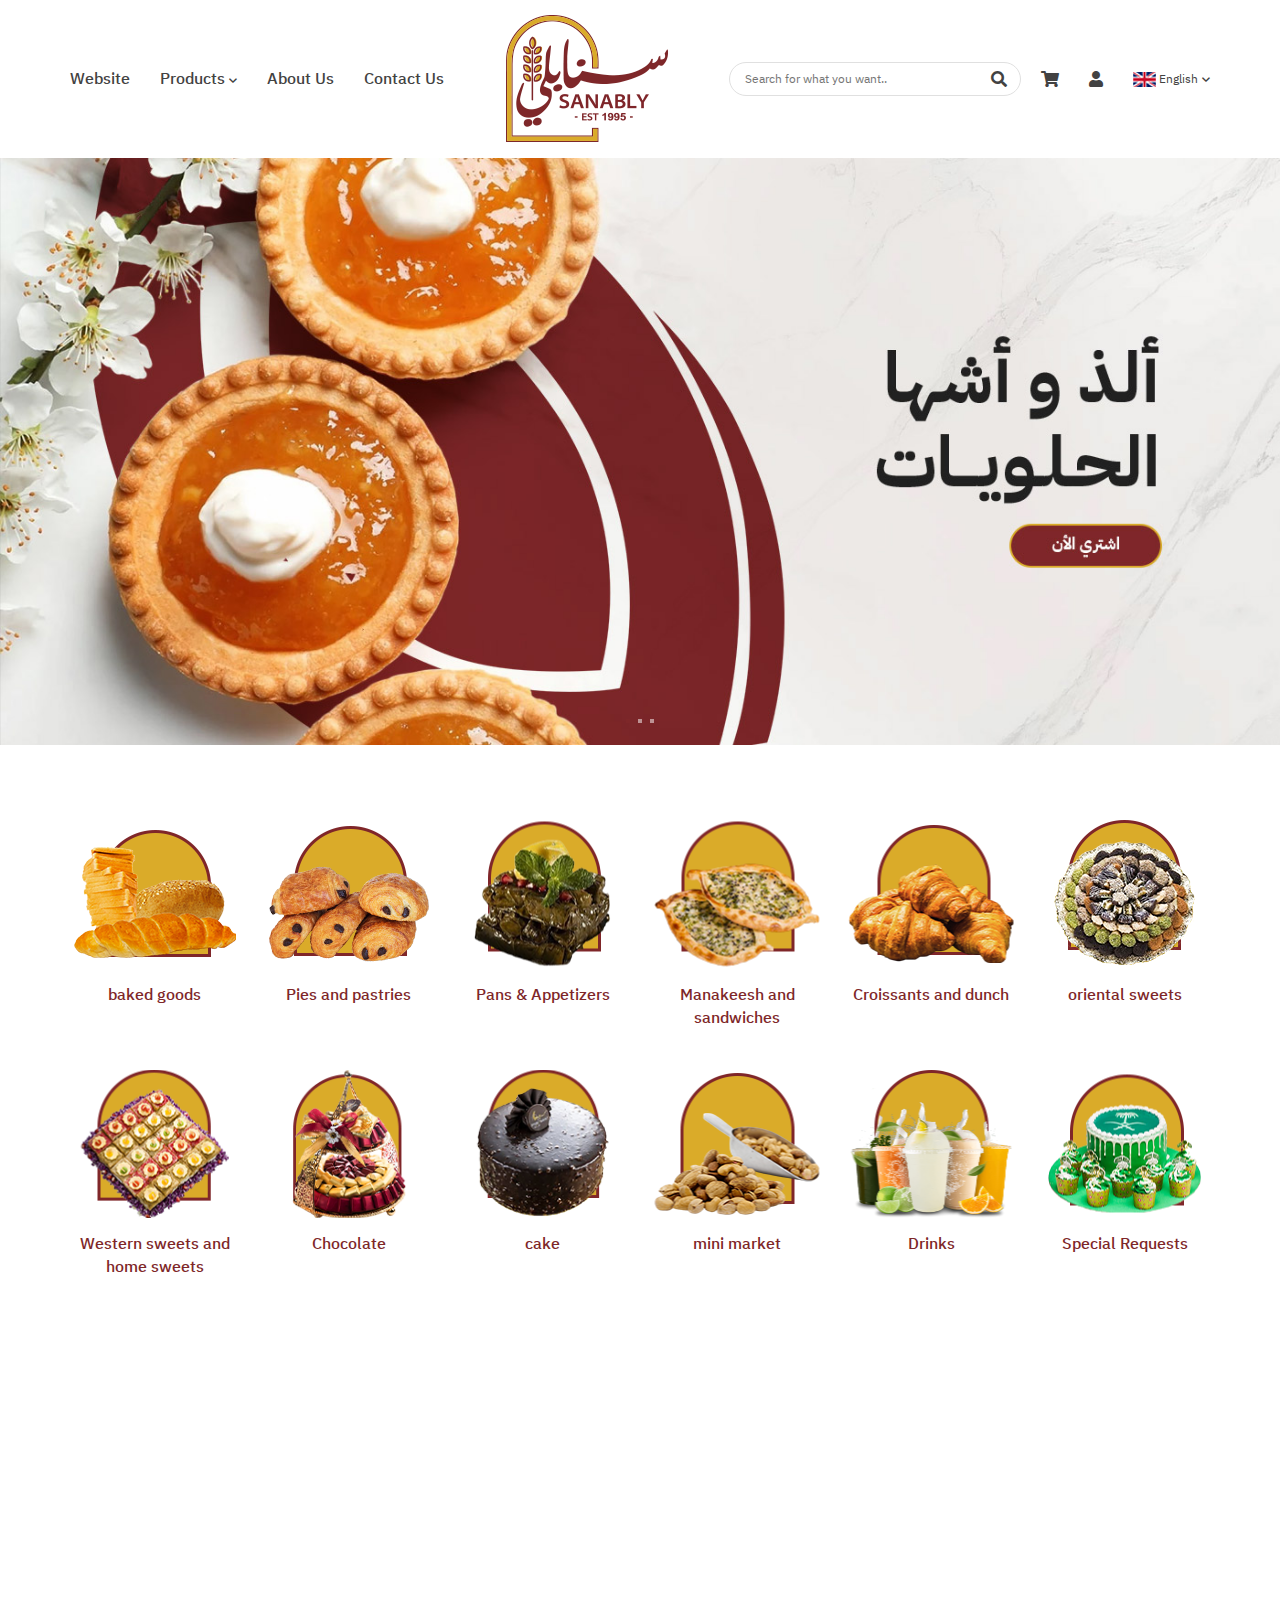
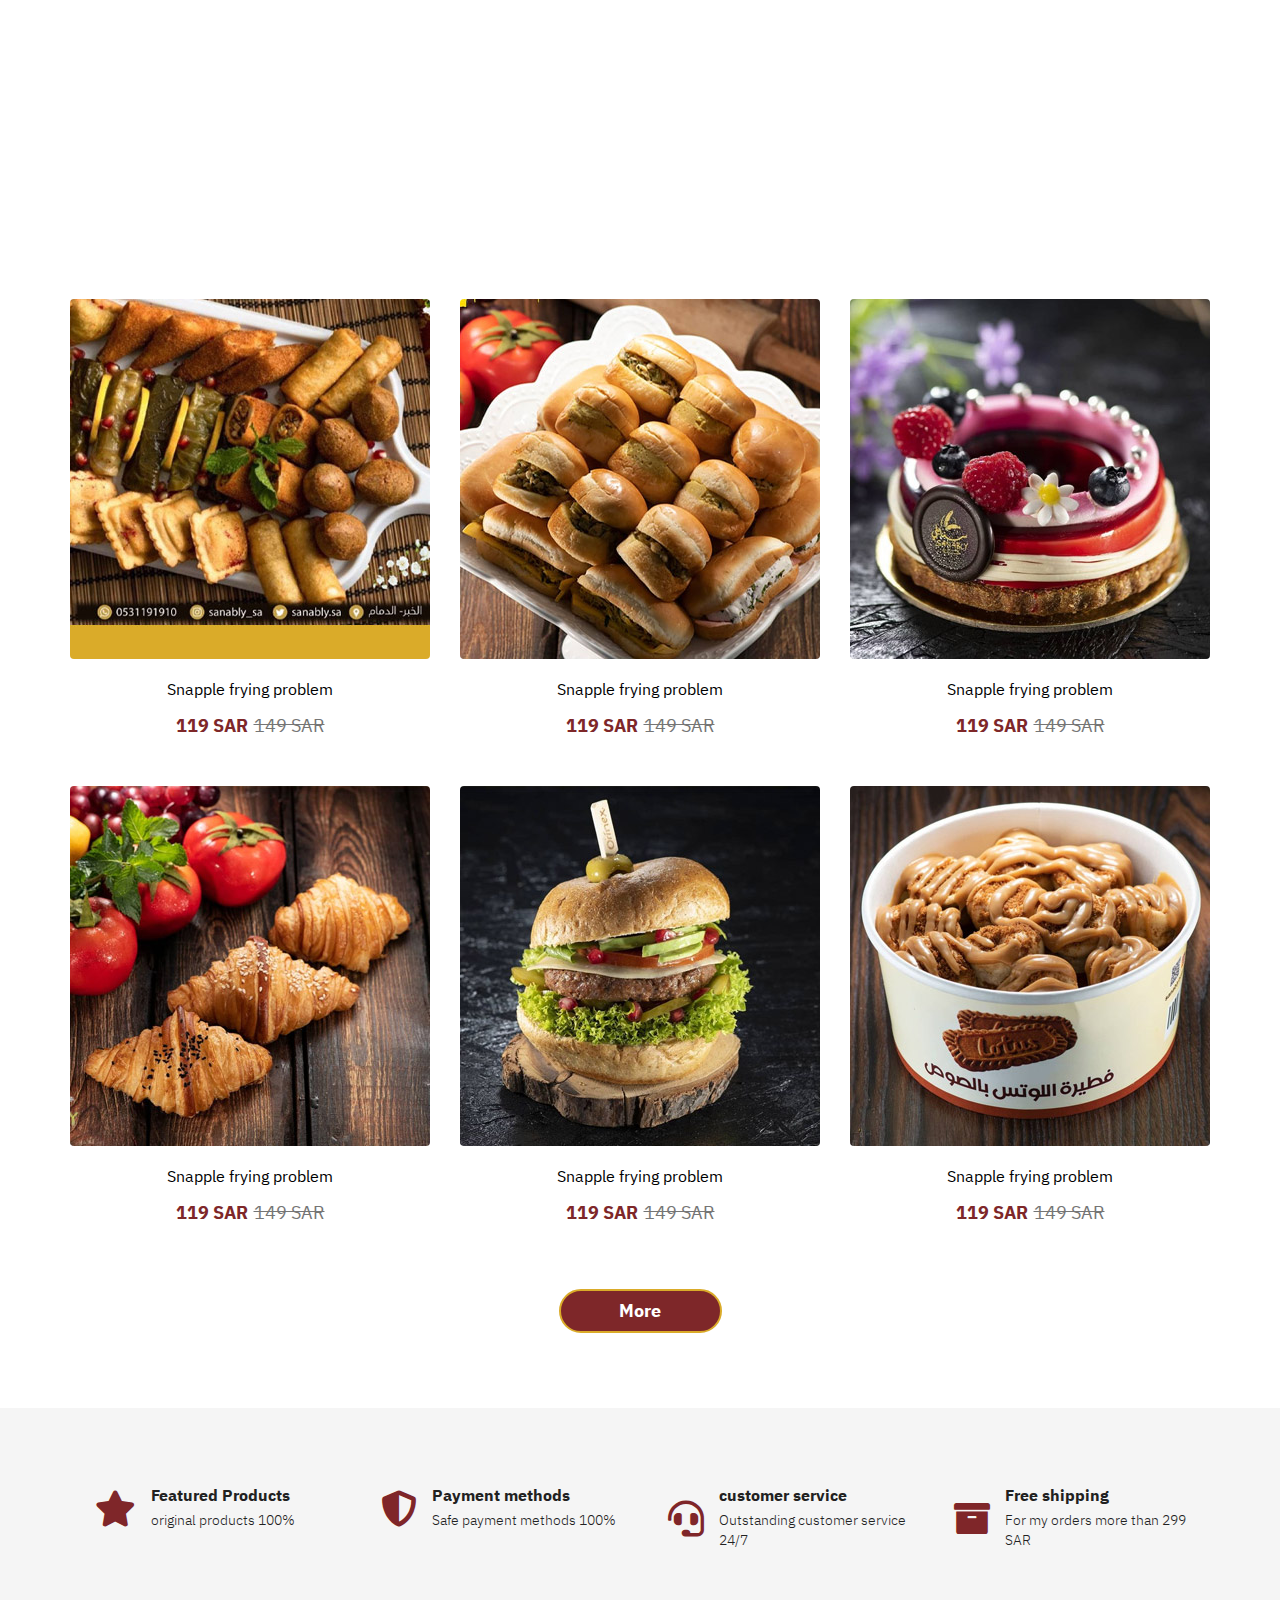
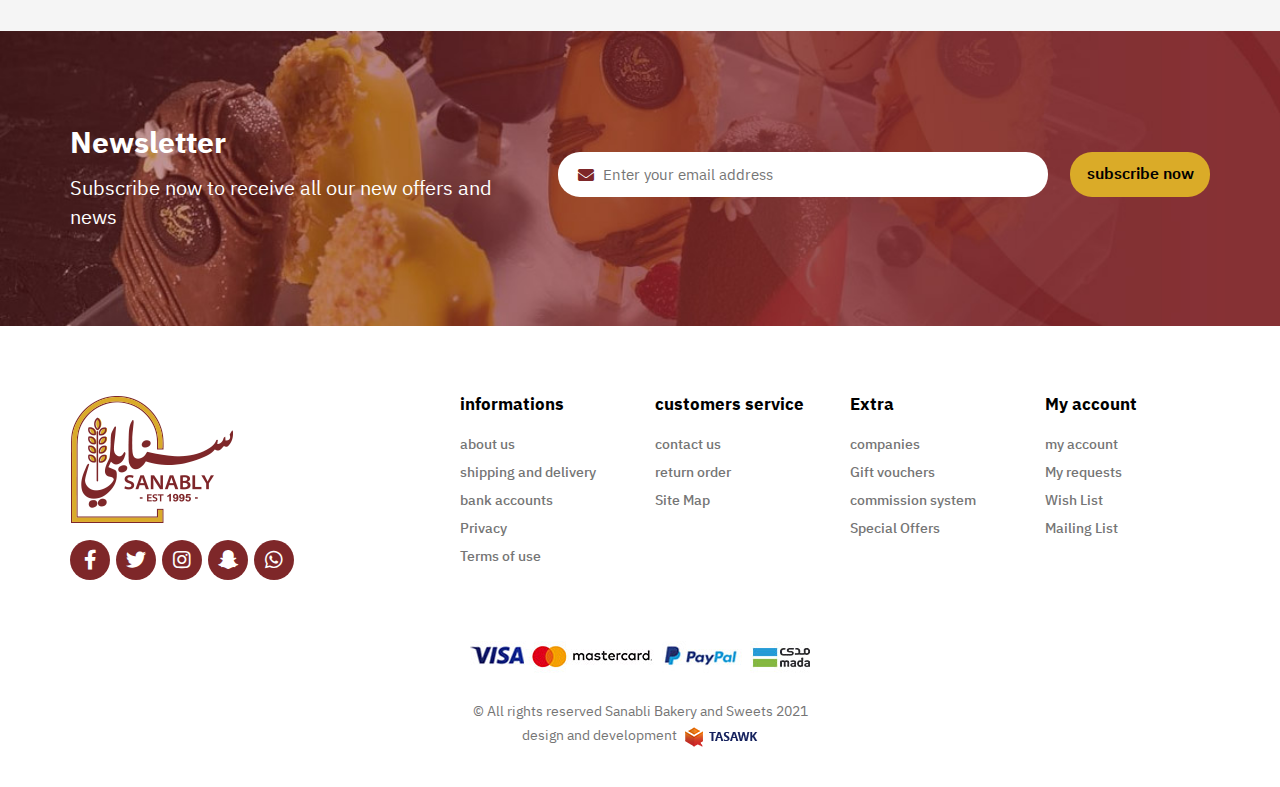
<file: index.html>
<!doctype html>
<html lang="en" dir="ltr">

<head>
    <meta charset="utf-8">
    <meta http-equiv="X-UA-Compatible" content="IE=edge">
    <meta name="viewport" content="width=device-width, initial-scale=1">
    <title>sanably</title>
    <link rel="icon" href="images/fav.png" type="image/png">
    <link rel="stylesheet" href="css/all.min.css" />
    <link rel="stylesheet" href="css/bootstrap.min.css" />
    <link rel="stylesheet" href="css/fonts.css">
    <link rel="stylesheet" href="css/animate.css">
    <link rel="stylesheet" href="css/Linearicons.css">
    <link rel="stylesheet" href="css/swiper.min.css">
    <link rel="stylesheet" href="css/style.css">

</head>

<body>
    <!-- header section -->
    <header>
        <div class="top-header">
            <div class="container">
                <div class="nav-header">
                    <div class="icons-cont">
                        <div class="show-icons">
                            <a class="menu-bars fixall" id="menu-id" href="#!">
                                <i class="fas fa-bars"></i>
                            </a>
                        </div>
                        <a href="#" class="search-icon">
                            <span class="search-toggle open-search"></span>
                        </a>
                    </div>
                    <div class="navgition">
                        <div class="nav-head">
                            <figure class="img-logo">
                                <a href="#"><img src="images/logo.png" class="img-responsive"></a>
                            </figure>
                            <a class="fixall close-btn">
                                <i class="fas fa-times"></i>
                            </a>
                        </div>
                        <ul class="big-menu list-unstyled">
                            <li class="cat-li">
                                <a class="cat-anchor fixall" href="#">
                                    website 
                                </a>
                            </li>
                            <li class="cat-li">
                                <div class="dropdown cat-anchor">
                                    <a href="#" class="cat-down chevron-down">Products</a>
                                    <div class="dropdown-content">
                                        <a class="cat-drop" href="#">baked goods</a>
                                        <a class="cat-drop" href="#">baked goods</a>
                                        <a class="cat-drop" href="#">baked goods</a>
                                    </div>   
                                </div>
                            </li>
                            <li class="cat-li">
                                <a class="cat-anchor fixall" href="#">
                                    About us
                                </a>
                            </li>
                            <li class="cat-li hide-margin">
                                <a class="cat-anchor fixall" href="#">
                                    contact us
                                </a>
                            </li>
                            <li class="cat-li hide-big">
                                <div class="lang-section">
                                    <img src="images/lang-en.png" alt="lang-img">
                                    <div class="dropdown">
                                        <span class="lang-word chevron-down">English</span>
                                        <div class="dropdown-content">
                                            <a class="cat-drop" href="index.html">English</a>
                                            <a class="cat-drop" href="index-ar.html">العربيه</a>
                                        </div>
                                    </div>
                                </div>
                            </li>  
                        </ul>
                    </div>
                    <figure class="img-logo">
                        <a href="#"><img src="images/logo.png" class="img-responsive"></a>
                    </figure>
                    <div class="header-icons">
                        <div class="search-cont">
                            <input type="search" name="txt" value="" class="search-input" placeholder="Search for what you want..">
                            <button type="submit" class="search-button">
                                <i class="fas fa-search"></i>
                            </button>
                        </div>
                        <a role="button" type="button" title="" class="add-to">
                            <i class="fas fa-shopping-cart"></i>
                        </a>
                        <div class="dropdown cat-anchor">
                            <div class="add-to">
                                <span class="fas fa-user"></span>
                                <div class="dropdown-content">
                                    <a class="cat-drop" href="#">Login</a>
                                    <a class="cat-drop" href="#">new account</a>
                                </div>
                            </div>    
                        </div>  
                        <div class="lang-section">
                            <img src="images/lang-en.png" alt="lang-img">
                            <div class="dropdown">
                                <span class="lang-word chevron-down">English</span>
                                <div class="dropdown-content">
                                    <a class="cat-drop" href="index.html">English</a>
                                    <a class="cat-drop" href="index-ar.html">العربيه</a>
                                </div>
                            </div>
                        </div>
                    </div>
                </div>
            </div>
        </div>
    </header>
    <!-- header section     -->
    <!-- main slider -->
    <div class="main-slider">
        <div class="swiper-cont">
            <div class="swiper-container">
                <div class="swiper-wrapper">
                    <div class="swiper-slide">
                        <div class="main">
                            <a href="#!" class="pro-img">
                                <img src="images/main-slider/01.jpg" class="img-responsive">
                            </a>
                        </div>
                    </div>
                    <div class="swiper-slide">
                        <div class="main">
                            <a href="#!" class="pro-img">
                                <img src="images/main-slider/01.jpg" class="img-responsive">
                            </a>
                        </div>
                    </div>
                    <div class="swiper-slide">
                        <div class="main">
                            <a href="#!" class="pro-img">
                                <img src="images/main-slider/01.jpg" class="img-responsive">
                            </a>
                        </div>
                    </div>
                </div>
                <div class="swiper-pagination"></div>
            </div>
            <div class="swiper-btn-prev swiper-btn"><i class="fas fa-chevron-right"></i></div>
            <div class="swiper-btn-next swiper-btn"><i class="fas fa-chevron-left"></i></div>
        </div>
        
    </div>
    <!-- main slider -->
    <!-- category-section -->
    <div class="category-section">
        <div class="container">
            <div class="category-cont">
                <div class="category-box">
                    <a href="#" class="category-ancor">
                        <figure class="category-img">
                            <img src="images/catagories/01.png" class="img-responsive">
                        </figure>
                        <span class="category-span">
                            baked goods
                        </span>
                    </a>
                </div>
                <div class="category-box">
                    <a href="#" class="category-ancor">
                        <figure class="category-img">
                            <img src="images/catagories/02.png" class="img-responsive">
                        </figure>
                        <span class="category-span">
                            Pies and pastries
                        </span>
                    </a>
                </div>
                <div class="category-box">
                    <a href="#" class="category-ancor">
                        <figure class="category-img">
                            <img src="images/catagories/03.png" class="img-responsive">
                        </figure>
                        <span class="category-span">
                            Pans & Appetizers
                        </span>
                    </a>
                </div>
                <div class="category-box">
                    <a href="#" class="category-ancor">
                        <figure class="category-img">
                            <img src="images/catagories/04.png" class="img-responsive">
                        </figure>
                        <span class="category-span">
                            Manakeesh and sandwiches
                        </span>
                    </a>
                </div>
                <div class="category-box">
                    <a href="#" class="category-ancor">
                        <figure class="category-img">
                            <img src="images/catagories/05.png" class="img-responsive">
                        </figure>
                        <span class="category-span">
                            Croissants and dunch
                        </span>
                    </a>
                </div>
                <div class="category-box">
                    <a href="#" class="category-ancor">
                        <figure class="category-img">
                            <img src="images/catagories/06.png" class="img-responsive">
                        </figure>
                        <span class="category-span">
                            oriental sweets
                        </span>
                    </a>
                </div>
                <div class="category-box">
                    <a href="#" class="category-ancor">
                        <figure class="category-img">
                            <img src="images/catagories/07.png" class="img-responsive">
                        </figure>
                        <span class="category-span">
                            Western sweets and home sweets
                        </span>
                    </a>
                </div>
                <div class="category-box">
                    <a href="#" class="category-ancor">
                        <figure class="category-img">
                            <img src="images/catagories/08.png" class="img-responsive">
                        </figure>
                        <span class="category-span">
                            Chocolate
                        </span>
                    </a>
                </div>
                <div class="category-box">
                    <a href="#" class="category-ancor">
                        <figure class="category-img">
                            <img src="images/catagories/09.png" class="img-responsive">
                        </figure>
                        <span class="category-span">
                            cake
                        </span>
                    </a>
                </div>
                <div class="category-box">
                    <a href="#" class="category-ancor">
                        <figure class="category-img">
                            <img src="images/catagories/10.png" class="img-responsive">
                        </figure>
                        <span class="category-span">
                            mini market
                        </span>
                    </a>
                </div>
                <div class="category-box">
                    <a href="#" class="category-ancor">
                        <figure class="category-img">
                            <img src="images/catagories/11.png" class="img-responsive">
                        </figure>
                        <span class="category-span">
                            Drinks
                        </span>
                    </a>
                </div>
                <div class="category-box">
                    <a href="#" class="category-ancor">
                        <figure class="category-img">
                            <img src="images/catagories/12.png" class="img-responsive">
                        </figure>
                        <span class="category-span">
                            Special Requests
                        </span>
                    </a>
                </div>
            </div>
        </div>
    </div>
    <!-- category-section -->  
    <!-- big-image section -->
    <section class="big-image-section">
        <div class="big-image-cont wow fadeInDown" wow-data-delay="5s">
            <a href="#"><img src="images/banner/01.jpg" alt="banner-image" class="img-responsive"></a> 
        </div>
    </section>
    <!-- big-image section --> 
    <!-- product-grid-section    -->
    <div class="product-grid">
        <div class="container">
            <div class="product-title wow fadeInDown" wow-data-delay="5s" style="background-image: url(images/sec-logo.png);">
                <h3 class="product-head">recently arrived</h3>
            </div>
            <div class="product-cont">
                <div class="product">
                    <div class="product-box">
                        <a href="#!" class="product-img">
                            <img src="images/new arrival/01.jpg" class="img-responsive">
                        </a>
                        <div class="product-add">
                            <a href="#">
                                <i class="fas fa-cart-plus"></i>
                                <span class="product-add-span">Add to cart</span>
                            </a>
                        </div>
                    </div>
                    <div class="product-content">
                        <a class="product-name" href="#!">
                            Snapple frying problem
                        </a>
                        <div class="product-price-box">
                            <div class="price-box">
                                <span class="first-price">119 SAR</span>
                                <span class="last-price">149 SAR</span>
                            </div>
                        </div>
                    </div> 
                </div>
                <div class="product">
                    <div class="product-box">
                        <a href="#!" class="product-img">
                            <img src="images/new arrival/02.jpg" class="img-responsive">
                        </a>
                        <div class="product-add">
                            <a href="#">
                                <i class="fas fa-cart-plus"></i>
                                <span class="product-add-span">Add to cart</span>
                            </a>
                        </div>
                    </div>
                    <div class="product-content">
                        <a class="product-name" href="#!">
                            Snapple frying problem
                        </a>
                        <div class="product-price-box">
                            <div class="price-box">
                                <span class="first-price">119 SAR</span>
                                <span class="last-price">149 SAR</span>
                            </div>
                        </div>
                    </div> 
                </div>
                <div class="product">
                    <div class="product-box">
                        <a href="#!" class="product-img">
                            <img src="images/new arrival/03.jpg" class="img-responsive">
                        </a>
                        <div class="product-add">
                            <a href="#">
                                <i class="fas fa-cart-plus"></i>
                                <span class="product-add-span">Add to cart</span>
                            </a>
                        </div>
                    </div>
                    <div class="product-content">
                        <a class="product-name" href="#!">
                            Snapple frying problem
                        </a>
                        <div class="product-price-box">
                            <div class="price-box">
                                <span class="first-price">119 SAR</span>
                                <span class="last-price">149 SAR</span>
                            </div>
                        </div>
                    </div> 
                </div>
                <div class="product">
                    <div class="product-box">
                        <a href="#!" class="product-img">
                            <img src="images/new arrival/04.jpg" class="img-responsive">
                        </a>
                        <div class="product-add">
                            <a href="#">
                                <i class="fas fa-cart-plus"></i>
                                <span class="product-add-span">Add to cart</span>
                            </a>
                        </div>
                    </div>
                    <div class="product-content">
                        <a class="product-name" href="#!">
                            Snapple frying problem
                        </a>
                        <div class="product-price-box">
                            <div class="price-box">
                                <span class="first-price">119 SAR</span>
                                <span class="last-price">149 SAR</span>
                            </div>
                        </div>
                    </div> 
                </div>
                <div class="product">
                    <div class="product-box">
                        <a href="#!" class="product-img">
                            <img src="images/new arrival/05.jpg" class="img-responsive">
                        </a>
                        <div class="product-add">
                            <a href="#">
                                <i class="fas fa-cart-plus"></i>
                                <span class="product-add-span">Add to cart</span>
                            </a>
                        </div>
                    </div>
                    <div class="product-content">
                        <a class="product-name" href="#!">
                            Snapple frying problem
                        </a>
                        <div class="product-price-box">
                            <div class="price-box">
                                <span class="first-price">119 SAR</span>
                                <span class="last-price">149 SAR</span>
                            </div>
                        </div>
                    </div> 
                </div>
                <div class="product">
                    <div class="product-box">
                        <a href="#!" class="product-img">
                            <img src="images/new arrival/06.jpg" class="img-responsive">
                        </a>
                        <div class="product-add">
                            <a href="#">
                                <i class="fas fa-cart-plus"></i>
                                <span class="product-add-span">Add to cart</span>
                            </a>
                        </div>
                    </div>
                    <div class="product-content">
                        <a class="product-name" href="#!">
                            Snapple frying problem
                        </a>
                        <div class="product-price-box">
                            <div class="price-box">
                                <span class="first-price">119 SAR</span>
                                <span class="last-price">149 SAR</span>
                            </div>
                        </div>
                    </div> 
                </div>
            </div>
            <a href="#" class="product-btn">
                More
            </a>
        </div>
    </div>
    <!-- product-grid-section    -->
    <!-- feature section -->
    <section class="feature-section">
        <div class="container">
            <div class="features">
                <div class="features-div">
                    <div class="row">
                        <div class="col-md-3 col-xs-12">
                            <a class="features-box" href="#">
                                <span class="fas fa-star features-icon"></span>
                                <div class="features-text">
                                    <h5 class="features-h">Featured Products</h5>
                                    <span class="features-span">original products 100%</span>
                                </div>
                            </a>
                        </div>
                        <div class="col-md-3 col-xs-12">
                            <a class="features-box" href="#">
                                <span class="fas fa-shield-alt features-icon"></span>
                                <div class="features-text">
                                    <h5 class="features-h">Payment methods</h5>
                                    <span class="features-span">Safe payment methods 100%</span>
                                </div>
                            </a>
                        </div>
                        <div class="col-md-3 col-xs-12">
                            <a class="features-box" href="#">
                                <span class="fas fa-headset features-icon"></span>
                                <div class="features-text">
                                    <h5 class="features-h">customer service</h5>
                                    <span class="features-span">Outstanding customer service 24/7</span>
                                </div>
                            </a>
                        </div>
                        <div class="col-md-3 col-xs-12">
                            <a class="features-box" href="#">
                                <span class="fas fa-archive features-icon"></span>
                                <div class="features-text">
                                    <h5 class="features-h">Free shipping</h5>
                                    <span class="features-span">For my orders more than 299 SAR</span>
                                </div>
                            </a>
                        </div>
                    </div>
                </div>
            </div>
            <div class="swiper-pagination"></div>
        </div>
    </section>
    <!-- feature section -->
    <!-- news-section -->
    <div class="news-section" style="background-image: url(images/news-background.jpg);">
        <div class="container">
            <div class="news-cont">
                <div class="row">
                    <div class="col-lg-5">
                        <div class="news-info">
                            <h3 class="news-head">
                                Newsletter
                            </h3>
                            <p class="news-pargh">
                                Subscribe now to receive all our new offers and news
                            </p>
                        </div>
                    </div>
                    <div class="col-lg-7">
                        <div class="newsletter-cont">
                            <div class="newsletter-box">
                                <input type="email" name="txtemail" value="" class="newsletter-input" placeholder="Enter your email address">
                                <i class="fas fa-envelope news-icon"></i>
                            </div>
                            <button type="submit" class="newsletter-button">
                                subscribe now
                            </button>
                        </div>
                    </div>
                </div>
            </div>
        </div>
    </div>
    <!-- news-section -->
    <!-- footer section -->
    <footer>
        <div class="container">
            <div class="first-footer">
                <div class="row">
                    <div class="col-lg-4 col-xs-12">
                        <figure class="footer-logo">
                            <a href="#"><img src="images/logo.png" class="img-responsive"></a>
                        </figure>
                        <div class="social">
                            <a href="#" class="social-link">
                                <i class="fab fa-facebook-f"></i>
                            </a>
                            <a href="#" class="social-link">
                                <i class="fab fa-twitter"></i>
                            </a>
                            <a href="#" class="social-link">
                                <i class="fab fa-instagram"></i>
                            </a>
                            <a href="#" class="social-link">
                                <i class="fab fa-snapchat-ghost"></i>
                            </a>
                            <a href="#" class="social-link">
                                <i class="fab fa-whatsapp"></i>
                            </a>
                        </div>
                    </div>
                    <div class="col-lg-8 col-xs-12">
                        <div class="footer-list">
                            <div class="row">
                                <div class="col-sm-3 col-xs-12">
                                    <div class="nav-foot-cont">
                                        <h2 class="nav-foot-header foot-header">informations</h2>
                                        <ul class="nav-foot list-unstyled">
                                            <li class="nav-foot-li">
                                                <a href="#" class="nav-foot-link">about us</a>
                                            </li>
                                            <li class="nav-foot-li">
                                                <a href="#" class="nav-foot-link">shipping and delivery</a>
                                            </li>
                                            <li class="nav-foot-li">
                                                <a href="#" class="nav-foot-link">bank accounts</a>
                                            </li>
                                            <li class="nav-foot-li">
                                                <a href="#" class="nav-foot-link">Privacy</a>
                                            </li>
                                            <li class="nav-foot-li">
                                                <a href="#" class="nav-foot-link">Terms of use</a>
                                            </li>
                                        </ul>
                                    </div>
                                </div>
                                <div class="col-sm-3 col-xs-12">
                                    <div class="nav-foot-cont">
                                        <h2 class="nav-foot-header foot-header">customers service</h2>
                                        <ul class="nav-foot list-unstyled">
                                            <li class="nav-foot-li">
                                                <a href="#" class="nav-foot-link">contact us</a>
                                            </li>
                                            <li class="nav-foot-li">
                                                <a href="#" class="nav-foot-link">return order</a>
                                            </li>
                                            <li class="nav-foot-li">
                                                <a href="#" class="nav-foot-link">Site Map</a>
                                            </li>
                                        </ul>
                                    </div>
                                </div>
                                <div class="col-sm-3 col-xs-12">
                                    <div class="nav-foot-cont">
                                        <h2 class="nav-foot-header foot-header">Extra</h2>
                                        <ul class="nav-foot list-unstyled">
                                            <li class="nav-foot-li">
                                                <a href="#" class="nav-foot-link">companies</a>
                                            </li>
                                            <li class="nav-foot-li">
                                                <a href="#" class="nav-foot-link">Gift vouchers</a>
                                            </li>
                                            <li class="nav-foot-li">
                                                <a href="#" class="nav-foot-link">commission system</a>
                                            </li>
                                            <li class="nav-foot-li">
                                                <a href="#" class="nav-foot-link">Special Offers</a>
                                            </li>
                                        </ul>
                                    </div>
                                </div>
                                <div class="col-sm-3 col-xs-12">
                                    <div class="nav-foot-cont">
                                        <h2 class="nav-foot-header foot-header">My account</h2>
                                        <ul class="nav-foot list-unstyled">
                                            <li class="nav-foot-li">
                                                <a href="#" class="nav-foot-link">my account</a>
                                            </li>
                                            <li class="nav-foot-li">
                                                <a href="#" class="nav-foot-link">My requests</a>
                                            </li>
                                            <li class="nav-foot-li">
                                                <a href="#" class="nav-foot-link">Wish List</a>
                                            </li>
                                            <li class="nav-foot-li">
                                                <a href="#" class="nav-foot-link">Mailing List</a>
                                            </li>
                                        </ul>
                                    </div>
                                </div>
                            </div>
                        </div>
                    </div>
                </div>
            </div>
            <div class="pay-footer">
                <figure class="pay-figure">
                    <a href="#">
                        <img src="images/pay-img.jpg" class="img-responsive pay-img">
                    </a>
                </figure>
                <div class="copy-right">© All rights reserved Sanabli Bakery and Sweets  2021
                    <span class="design-text">
                        design and development
                        <a href="#"><img src="images/tasawk-en.png" alt="taswak" class="taswak-img"></a>
                    </span>
                </div>      
            </div>  
        </div>
    </footer>            
    <!-- footer section -->
    <!-- overlay -->
    <div class="overlay-box"></div>
    <!-- overlay -->
    <script src="js/jquery-2.1.1.min.js"></script>
    <script src="js/bootstrap.min.js"></script>
    <script src="js/swiper.min.js"></script>
    <script src="js/wow.min.js"></script>
    <script src="js/script.js"></script>         
</body>


</html>
</file>
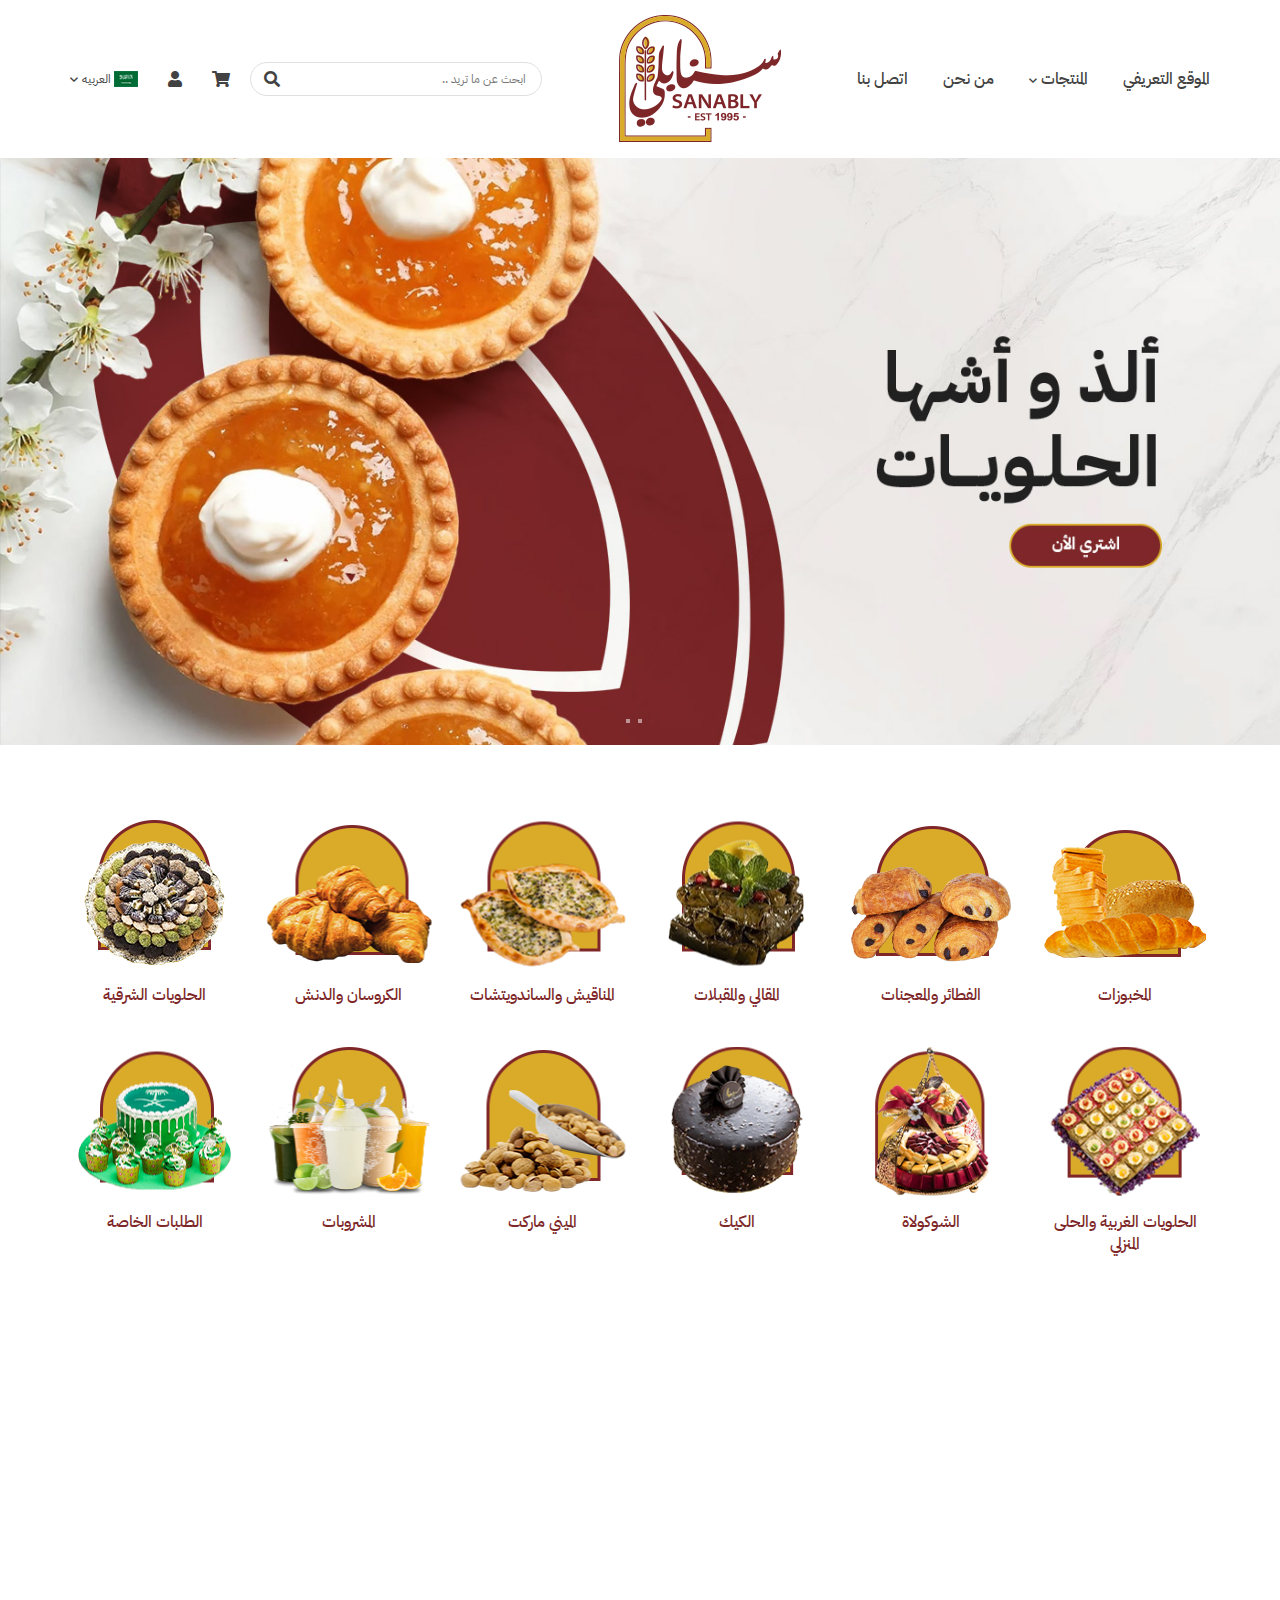
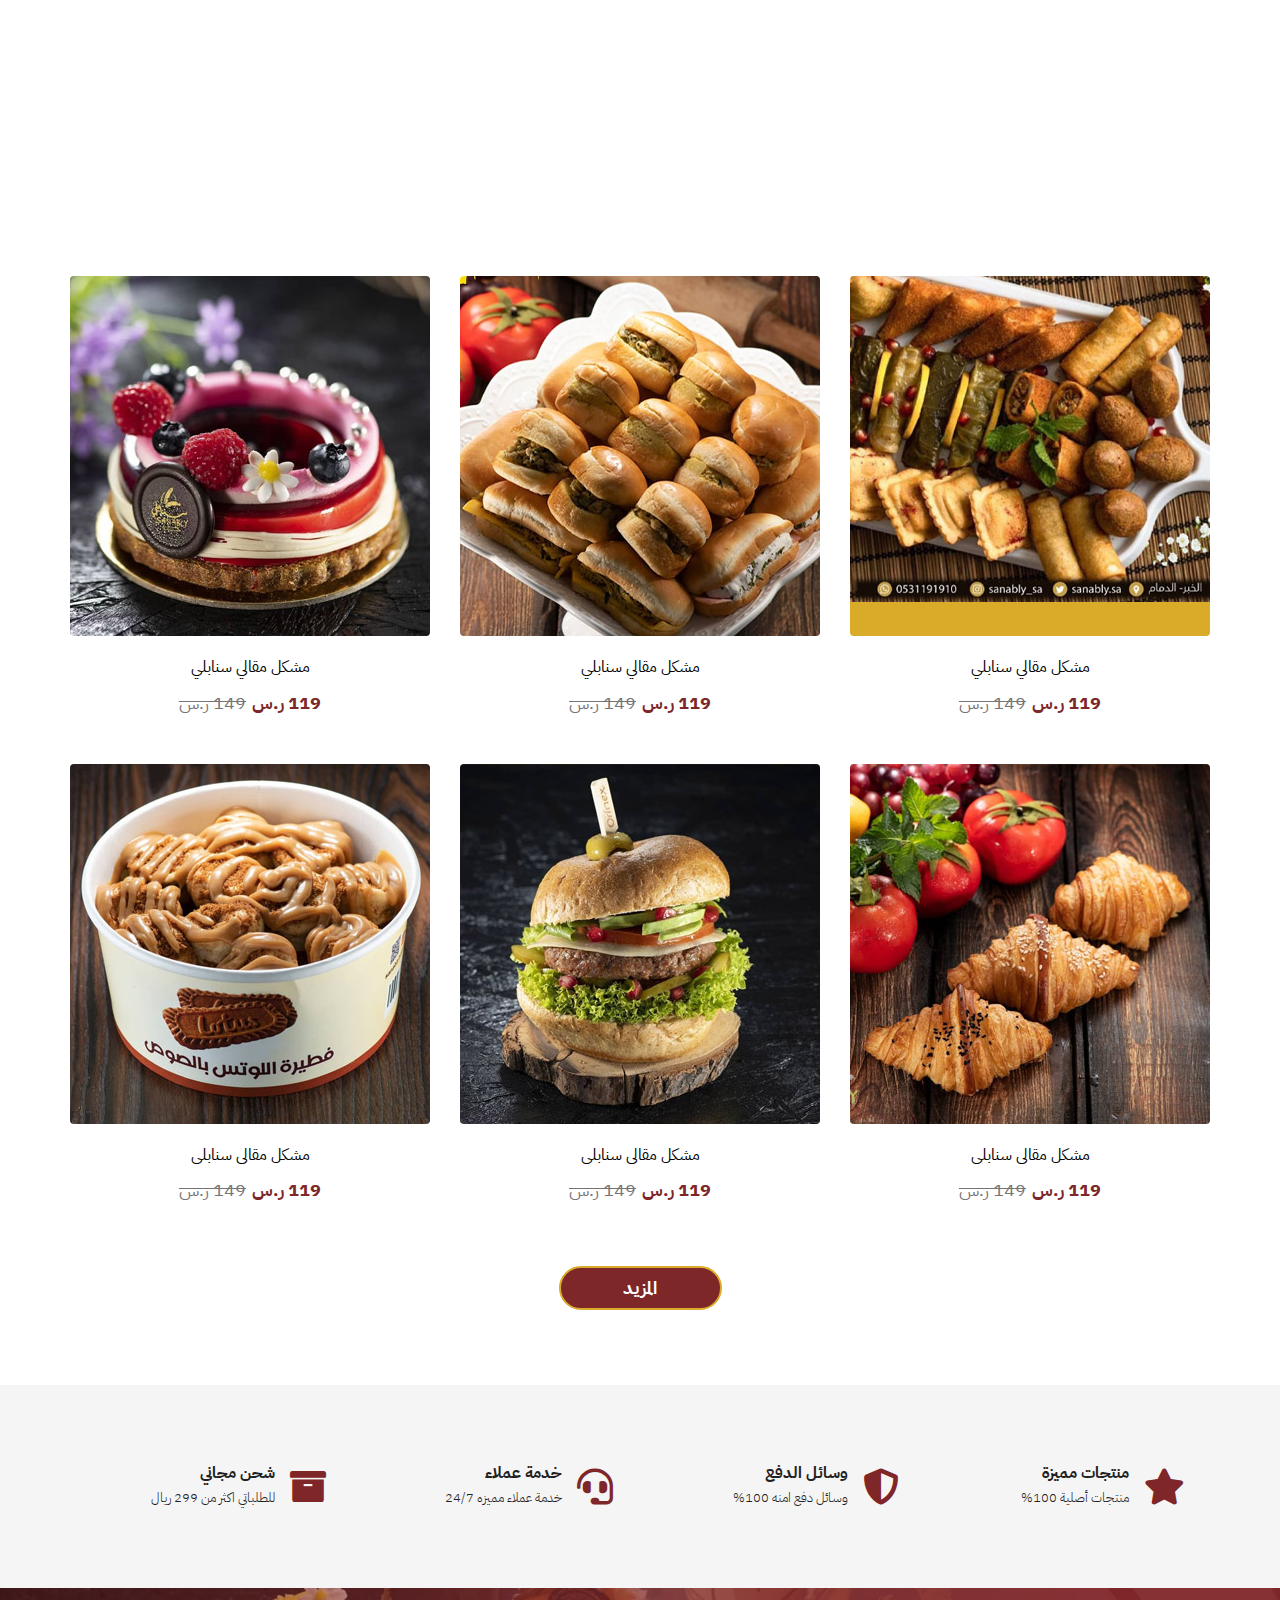
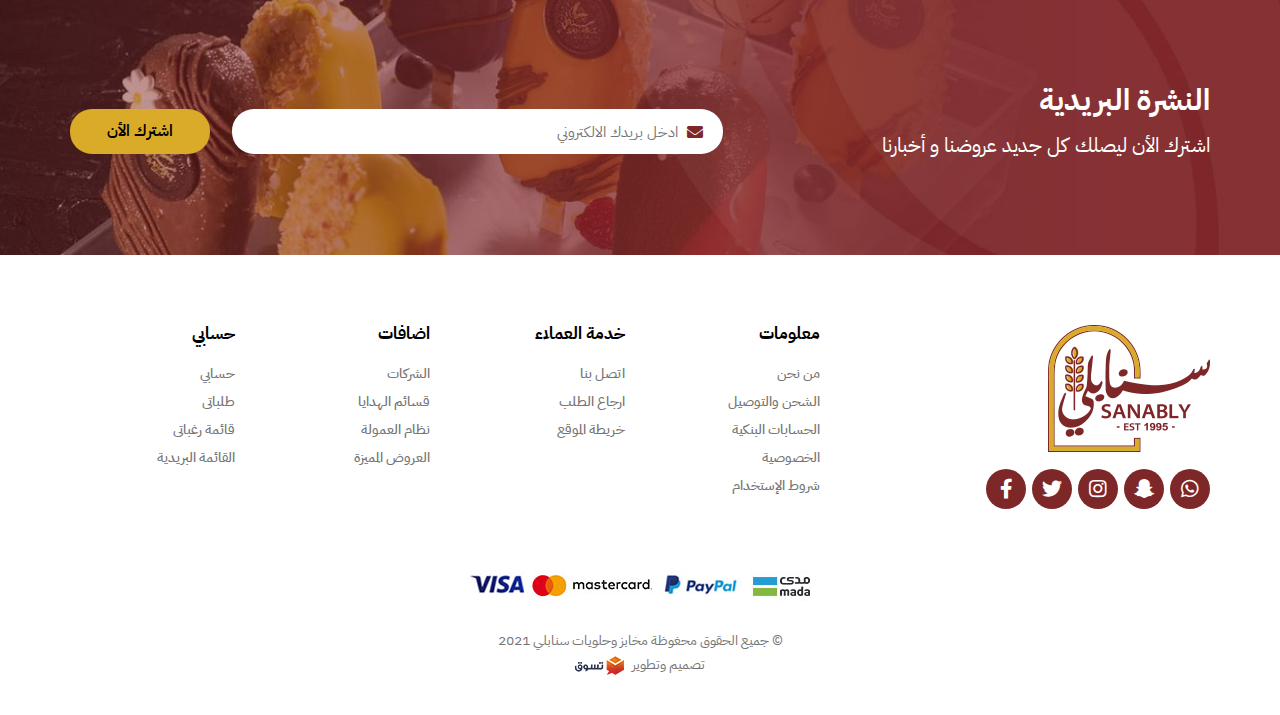
<file: index-ar.html>
<!doctype html>
<html lang="ar" dir="rtl">

<head>
    <meta charset="utf-8">
    <meta http-equiv="X-UA-Compatible" content="IE=edge">
    <meta name="viewport" content="width=device-width, initial-scale=1">
    <title>sanably</title>
    <link rel="icon" href="images/fav.png" type="image/png">
    <link rel="stylesheet" href="css/all.min.css" />
    <link rel="stylesheet" href="css/bootstrap.min.css" />
    <link rel="stylesheet" href="css/bootstrap-rtl.min.css">
    <link rel="stylesheet" href="css/fonts.css">
    <link rel="stylesheet" href="css/animate.css">
    <link rel="stylesheet" href="css/Linearicons.css">
    <link rel="stylesheet" href="css/swiper.min.css">
    <link rel="stylesheet" href="css/style.css">

</head>

<body>
    <!-- header section -->
    <header>
        <div class="top-header">
            <div class="container">
                <div class="nav-header">
                    <div class="icons-cont">
                        <div class="show-icons">
                            <a class="menu-bars fixall" id="menu-id" href="#!">
                                <i class="fas fa-bars"></i>
                            </a>
                        </div>
                        <a href="#" class="search-icon">
                            <span class="search-toggle open-search"></span>
                        </a>
                    </div>
                    <div class="navgition">
                        <div class="nav-head">
                            <figure class="img-logo">
                                <a href="#"><img src="images/logo.png" class="img-responsive"></a>
                            </figure>
                            <a class="fixall close-btn">
                                <i class="fas fa-times"></i>
                            </a>
                        </div>
                        <ul class="big-menu list-unstyled">
                            <li class="cat-li">
                                <a class="cat-anchor fixall" href="#">
                                    الموقع التعريفي 
                                </a>
                            </li>
                            <li class="cat-li">
                                <div class="dropdown cat-anchor">
                                    <a href="#" class="cat-down chevron-down">المنتجات</a>
                                    <div class="dropdown-content">
                                        <a class="cat-drop" href="#">المخبوزات</a>
                                        <a class="cat-drop" href="#">المخبوزات</a>
                                        <a class="cat-drop" href="#">المخبوزات</a>
                                    </div>   
                                </div>
                            </li>
                            <li class="cat-li">
                                <a class="cat-anchor fixall" href="#">
                                    من نحن
                                </a>
                            </li>
                            <li class="cat-li hide-margin">
                                <a class="cat-anchor fixall" href="#">
                                    اتصل بنا
                                </a>
                            </li>
                            <li class="cat-li hide-big">
                                <div class="lang-section">
                                    <img src="images/lang.png" alt="lang-img">
                                    <div class="dropdown">
                                        <span class="lang-word chevron-down">العربيه</span>
                                        <div class="dropdown-content">
                                            <a class="cat-drop" href="index-ar.html">العربيه</a>
                                            <a class="cat-drop" href="index.html">English</a>
                                        </div>
                                    </div>
                                </div>
                            </li>  
                        </ul>
                    </div>
                    <figure class="img-logo">
                        <a href="#"><img src="images/logo.png" class="img-responsive"></a>
                    </figure>
                    <div class="header-icons">
                        <div class="search-cont">
                            <input type="search" name="txt" value="" class="search-input" placeholder="ابحث عن ما تريد ..">
                            <button type="submit" class="search-button">
                                <i class="fas fa-search"></i>
                            </button>
                        </div>
                        <a role="button" type="button" title="" class="add-to">
                            <i class="fas fa-shopping-cart"></i>
                        </a>
                        <div class="dropdown cat-anchor">
                            <div class="add-to">
                                <span class="fas fa-user"></span>
                                <div class="dropdown-content">
                                    <a class="cat-drop" href="#">تسجيل دخول</a>
                                    <a class="cat-drop" href="#">حساب جديد</a>
                                </div>
                            </div>    
                        </div>  
                        <div class="lang-section">
                            <img src="images/lang.png" alt="lang-img">
                            <div class="dropdown">
                                <span class="lang-word chevron-down">العربيه</span>
                                <div class="dropdown-content">
                                    <a class="cat-drop" href="index-ar.html">العربيه</a>
                                    <a class="cat-drop" href="index.html">English</a>
                                </div>
                            </div>
                        </div>
                    </div>
                </div>
            </div>
        </div>
    </header>
    <!-- header section     -->
    <!-- main slider -->
    <div class="main-slider">
        <div class="swiper-cont">
            <div class="swiper-container">
                <div class="swiper-wrapper">
                    <div class="swiper-slide">
                        <div class="main">
                            <a href="#!" class="pro-img">
                                <img src="images/main-slider/01.jpg" class="img-responsive">
                            </a>
                        </div>
                    </div>
                    <div class="swiper-slide">
                        <div class="main">
                            <a href="#!" class="pro-img">
                                <img src="images/main-slider/01.jpg" class="img-responsive">
                            </a>
                        </div>
                    </div>
                    <div class="swiper-slide">
                        <div class="main">
                            <a href="#!" class="pro-img">
                                <img src="images/main-slider/01.jpg" class="img-responsive">
                            </a>
                        </div>
                    </div>
                </div>
                <div class="swiper-pagination"></div>
            </div>
            <div class="swiper-btn-prev swiper-btn"><i class="fas fa-chevron-right"></i></div>
            <div class="swiper-btn-next swiper-btn"><i class="fas fa-chevron-left"></i></div>
        </div>
        
    </div>
    <!-- main slider -->
    <!-- category-section -->
    <div class="category-section">
        <div class="container">
            <div class="category-cont">
                <div class="category-box">
                    <a href="#" class="category-ancor">
                        <figure class="category-img">
                            <img src="images/catagories/01.png" class="img-responsive">
                        </figure>
                        <span class="category-span">
                            المخبوزات
                        </span>
                    </a>
                </div>
                <div class="category-box">
                    <a href="#" class="category-ancor">
                        <figure class="category-img">
                            <img src="images/catagories/02.png" class="img-responsive">
                        </figure>
                        <span class="category-span">
                            الفطائر والمعجنات
                        </span>
                    </a>
                </div>
                <div class="category-box">
                    <a href="#" class="category-ancor">
                        <figure class="category-img">
                            <img src="images/catagories/03.png" class="img-responsive">
                        </figure>
                        <span class="category-span">
                            المقالي والمقبلات
                        </span>
                    </a>
                </div>
                <div class="category-box">
                    <a href="#" class="category-ancor">
                        <figure class="category-img">
                            <img src="images/catagories/04.png" class="img-responsive">
                        </figure>
                        <span class="category-span">
                            المناقيش والساندويتشات
                        </span>
                    </a>
                </div>
                <div class="category-box">
                    <a href="#" class="category-ancor">
                        <figure class="category-img">
                            <img src="images/catagories/05.png" class="img-responsive">
                        </figure>
                        <span class="category-span">
                            الكروسان والدنش
                        </span>
                    </a>
                </div>
                <div class="category-box">
                    <a href="#" class="category-ancor">
                        <figure class="category-img">
                            <img src="images/catagories/06.png" class="img-responsive">
                        </figure>
                        <span class="category-span">
                            الحلويات الشرقية
                        </span>
                    </a>
                </div>
                <div class="category-box">
                    <a href="#" class="category-ancor">
                        <figure class="category-img">
                            <img src="images/catagories/07.png" class="img-responsive">
                        </figure>
                        <span class="category-span">
                            الحلويات الغربية والحلى المنزلي
                        </span>
                    </a>
                </div>
                <div class="category-box">
                    <a href="#" class="category-ancor">
                        <figure class="category-img">
                            <img src="images/catagories/08.png" class="img-responsive">
                        </figure>
                        <span class="category-span">
                            الشوكولاة
                        </span>
                    </a>
                </div>
                <div class="category-box">
                    <a href="#" class="category-ancor">
                        <figure class="category-img">
                            <img src="images/catagories/09.png" class="img-responsive">
                        </figure>
                        <span class="category-span">
                            الكيك
                        </span>
                    </a>
                </div>
                <div class="category-box">
                    <a href="#" class="category-ancor">
                        <figure class="category-img">
                            <img src="images/catagories/10.png" class="img-responsive">
                        </figure>
                        <span class="category-span">
                            الميني ماركت
                        </span>
                    </a>
                </div>
                <div class="category-box">
                    <a href="#" class="category-ancor">
                        <figure class="category-img">
                            <img src="images/catagories/11.png" class="img-responsive">
                        </figure>
                        <span class="category-span">
                            المشروبات
                        </span>
                    </a>
                </div>
                <div class="category-box">
                    <a href="#" class="category-ancor">
                        <figure class="category-img">
                            <img src="images/catagories/12.png" class="img-responsive">
                        </figure>
                        <span class="category-span">
                            الطلبات الخاصة
                        </span>
                    </a>
                </div>
            </div>
        </div>
    </div>
    <!-- category-section -->  
    <!-- big-image section -->
    <section class="big-image-section">
        <div class="big-image-cont wow fadeInDown" wow-data-delay="5s">
            <a href="#"><img src="images/banner/01.jpg" alt="banner-image" class="img-responsive"></a> 
        </div>
    </section>
    <!-- big-image section --> 
    <!-- product-grid-section    -->
    <div class="product-grid">
        <div class="container">
            <div class="product-title wow fadeInDown" wow-data-delay="5s" style="background-image: url(images/sec-logo.png);">
                <h3 class="product-head">وصل حديثا</h3>
            </div>
            <div class="product-cont">
                <div class="product">
                    <div class="product-box">
                        <a href="#!" class="product-img">
                            <img src="images/new arrival/01.jpg" class="img-responsive">
                        </a>
                        <div class="product-add">
                            <a href="#">
                                <i class="fas fa-cart-plus"></i>
                                <span class="product-add-span">أضف للسلة</span>
                            </a>
                        </div>
                    </div>
                    <div class="product-content">
                        <a class="product-name" href="#!">
                            مشكل مقالي سنابلي
                        </a>
                        <div class="product-price-box">
                            <div class="price-box">
                                <span class="first-price">119 ر.س</span>
                                <span class="last-price">149 ر.س</span>
                            </div>
                        </div>
                    </div> 
                </div>
                <div class="product">
                    <div class="product-box">
                        <a href="#!" class="product-img">
                            <img src="images/new arrival/02.jpg" class="img-responsive">
                        </a>
                        <div class="product-add">
                            <a href="#">
                                <i class="fas fa-cart-plus"></i>
                                <span class="product-add-span">أضف للسلة</span>
                            </a>
                        </div>
                    </div>
                    <div class="product-content">
                        <a class="product-name" href="#!">
                            مشكل مقالي سنابلي
                        </a>
                        <div class="product-price-box">
                            <div class="price-box">
                                <span class="first-price">119 ر.س</span>
                                <span class="last-price">149 ر.س</span>
                            </div>
                        </div>
                    </div> 
                </div>
                <div class="product">
                    <div class="product-box">
                        <a href="#!" class="product-img">
                            <img src="images/new arrival/03.jpg" class="img-responsive">
                        </a>
                        <div class="product-add">
                            <a href="#">
                                <i class="fas fa-cart-plus"></i>
                                <span class="product-add-span">أضف للسلة</span>
                            </a>
                        </div>
                    </div>
                    <div class="product-content">
                        <a class="product-name" href="#!">
                            مشكل مقالي سنابلي
                        </a>
                        <div class="product-price-box">
                            <div class="price-box">
                                <span class="first-price">119 ر.س</span>
                                <span class="last-price">149 ر.س</span>
                            </div>
                        </div>
                    </div> 
                </div>
                <div class="product">
                    <div class="product-box">
                        <a href="#!" class="product-img">
                            <img src="images/new arrival/04.jpg" class="img-responsive">
                        </a>
                        <div class="product-add">
                            <a href="#">
                                <i class="fas fa-cart-plus"></i>
                                <span class="product-add-span">أضف للسلة</span>
                            </a>
                        </div>
                    </div>
                    <div class="product-content">
                        <a class="product-name" href="#!">
                            مشكل مقالي سنابلي
                        </a>
                        <div class="product-price-box">
                            <div class="price-box">
                                <span class="first-price">119 ر.س</span>
                                <span class="last-price">149 ر.س</span>
                            </div>
                        </div>
                    </div> 
                </div>
                <div class="product">
                    <div class="product-box">
                        <a href="#!" class="product-img">
                            <img src="images/new arrival/05.jpg" class="img-responsive">
                        </a>
                        <div class="product-add">
                            <a href="#">
                                <i class="fas fa-cart-plus"></i>
                                <span class="product-add-span">أضف للسلة</span>
                            </a>
                        </div>
                    </div>
                    <div class="product-content">
                        <a class="product-name" href="#!">
                            مشكل مقالي سنابلي
                        </a>
                        <div class="product-price-box">
                            <div class="price-box">
                                <span class="first-price">119 ر.س</span>
                                <span class="last-price">149 ر.س</span>
                            </div>
                        </div>
                    </div> 
                </div>
                <div class="product">
                    <div class="product-box">
                        <a href="#!" class="product-img">
                            <img src="images/new arrival/06.jpg" class="img-responsive">
                        </a>
                        <div class="product-add">
                            <a href="#">
                                <i class="fas fa-cart-plus"></i>
                                <span class="product-add-span">أضف للسلة</span>
                            </a>
                        </div>
                    </div>
                    <div class="product-content">
                        <a class="product-name" href="#!">
                            مشكل مقالي سنابلي
                        </a>
                        <div class="product-price-box">
                            <div class="price-box">
                                <span class="first-price">119 ر.س</span>
                                <span class="last-price">149 ر.س</span>
                            </div>
                        </div>
                    </div> 
                </div>
            </div>
            <a href="#" class="product-btn">
                المزيد
            </a>
        </div>
    </div>
    <!-- product-grid-section    -->
    <!-- feature section -->
    <section class="feature-section">
        <div class="container">
            <div class="features">
                <div class="features-div">
                    <div class="row">
                        <div class="col-md-3 col-xs-12">
                            <a class="features-box" href="#">
                                <span class="fas fa-star features-icon"></span>
                                <div class="features-text">
                                    <h5 class="features-h">منتجات مميزة</h5>
                                    <span class="features-span">منتجات أصلية 100%</span>
                                </div>
                            </a>
                        </div>
                        <div class="col-md-3 col-xs-12">
                            <a class="features-box" href="#">
                                <span class="fas fa-shield-alt features-icon"></span>
                                <div class="features-text">
                                    <h5 class="features-h">وسائل الدفع</h5>
                                    <span class="features-span">وسائل دفع امنه 100%</span>
                                </div>
                            </a>
                        </div>
                        <div class="col-md-3 col-xs-12">
                            <a class="features-box" href="#">
                                <span class="fas fa-headset features-icon"></span>
                                <div class="features-text">
                                    <h5 class="features-h">خدمة عملاء</h5>
                                    <span class="features-span">خدمة عملاء مميزه 24/7</span>
                                </div>
                            </a>
                        </div>
                        <div class="col-md-3 col-xs-12">
                            <a class="features-box" href="#">
                                <span class="fas fa-archive features-icon"></span>
                                <div class="features-text">
                                    <h5 class="features-h">شحن مجاني</h5>
                                    <span class="features-span">للطلباتي اكثر من 299 ريال</span>
                                </div>
                            </a>
                        </div>
                    </div>
                </div>
            </div>
            <div class="swiper-pagination"></div>
        </div>
    </section>
    <!-- feature section -->
    <!-- news-section -->
    <div class="news-section" style="background-image: url(images/news-background.jpg);">
        <div class="container">
            <div class="news-cont">
                <div class="row">
                    <div class="col-lg-5">
                        <div class="news-info">
                            <h3 class="news-head">
                                النشرة البريدية
                            </h3>
                            <p class="news-pargh">
                                اشترك الأن ليصلك كل جديد عروضنا و أخبارنا
                            </p>
                        </div>
                    </div>
                    <div class="col-lg-7">
                        <div class="newsletter-cont">
                            <div class="newsletter-box">
                                <input type="email" name="txtemail" value="" class="newsletter-input" placeholder="ادخل بريدك الالكتروني">
                                <i class="fas fa-envelope news-icon"></i>
                            </div>
                            <button type="submit" class="newsletter-button">
                                اشترك الأن
                            </button>
                        </div>
                    </div>
                </div>
            </div>
        </div>
    </div>
    <!-- news-section -->
    <!-- footer section -->
    <footer>
        <div class="container">
            <div class="first-footer">
                <div class="row">
                    <div class="col-lg-4 col-xs-12">
                        <figure class="footer-logo">
                            <a href="#"><img src="images/logo.png" class="img-responsive"></a>
                        </figure>
                        <div class="social">
                            <a href="#" class="social-link">
                                <i class="fab fa-facebook-f"></i>
                            </a>
                            <a href="#" class="social-link">
                                <i class="fab fa-twitter"></i>
                            </a>
                            <a href="#" class="social-link">
                                <i class="fab fa-instagram"></i>
                            </a>
                            <a href="#" class="social-link">
                                <i class="fab fa-snapchat-ghost"></i>
                            </a>
                            <a href="#" class="social-link">
                                <i class="fab fa-whatsapp"></i>
                            </a>
                        </div>
                    </div>
                    <div class="col-lg-8 col-xs-12">
                        <div class="footer-list">
                            <div class="row">
                                <div class="col-sm-3 col-xs-12">
                                    <div class="nav-foot-cont">
                                        <h2 class="nav-foot-header foot-header">معلومات</h2>
                                        <ul class="nav-foot list-unstyled">
                                            <li class="nav-foot-li">
                                                <a href="#" class="nav-foot-link">من نحن</a>
                                            </li>
                                            <li class="nav-foot-li">
                                                <a href="#" class="nav-foot-link">الشحن والتوصيل</a>
                                            </li>
                                            <li class="nav-foot-li">
                                                <a href="#" class="nav-foot-link">الحسابات البنكية</a>
                                            </li>
                                            <li class="nav-foot-li">
                                                <a href="#" class="nav-foot-link">الخصوصية</a>
                                            </li>
                                            <li class="nav-foot-li">
                                                <a href="#" class="nav-foot-link">شروط الإستخدام</a>
                                            </li>
                                        </ul>
                                    </div>
                                </div>
                                <div class="col-sm-3 col-xs-12">
                                    <div class="nav-foot-cont">
                                        <h2 class="nav-foot-header foot-header">خدمة العملاء</h2>
                                        <ul class="nav-foot list-unstyled">
                                            <li class="nav-foot-li">
                                                <a href="#" class="nav-foot-link">اتصل بنا</a>
                                            </li>
                                            <li class="nav-foot-li">
                                                <a href="#" class="nav-foot-link">ارجاع الطلب</a>
                                            </li>
                                            <li class="nav-foot-li">
                                                <a href="#" class="nav-foot-link">خريطة الموقع</a>
                                            </li>
                                        </ul>
                                    </div>
                                </div>
                                <div class="col-sm-3 col-xs-12">
                                    <div class="nav-foot-cont">
                                        <h2 class="nav-foot-header foot-header">اضافات</h2>
                                        <ul class="nav-foot list-unstyled">
                                            <li class="nav-foot-li">
                                                <a href="#" class="nav-foot-link">الشركات</a>
                                            </li>
                                            <li class="nav-foot-li">
                                                <a href="#" class="nav-foot-link">قسائم الهدايا</a>
                                            </li>
                                            <li class="nav-foot-li">
                                                <a href="#" class="nav-foot-link">نظام العمولة</a>
                                            </li>
                                            <li class="nav-foot-li">
                                                <a href="#" class="nav-foot-link">العروض المميزة</a>
                                            </li>
                                        </ul>
                                    </div>
                                </div>
                                <div class="col-sm-3 col-xs-12">
                                    <div class="nav-foot-cont">
                                        <h2 class="nav-foot-header foot-header">حسابي</h2>
                                        <ul class="nav-foot list-unstyled">
                                            <li class="nav-foot-li">
                                                <a href="#" class="nav-foot-link">حسابي</a>
                                            </li>
                                            <li class="nav-foot-li">
                                                <a href="#" class="nav-foot-link">طلباتى</a>
                                            </li>
                                            <li class="nav-foot-li">
                                                <a href="#" class="nav-foot-link">قائمة رغباتى</a>
                                            </li>
                                            <li class="nav-foot-li">
                                                <a href="#" class="nav-foot-link">القائمة البريدية</a>
                                            </li>
                                        </ul>
                                    </div>
                                </div>
                            </div>
                        </div>
                    </div>
                </div>
            </div>
            <div class="pay-footer">
                <figure class="pay-figure">
                    <a href="#">
                        <img src="images/pay-img.jpg" class="img-responsive pay-img">
                    </a>
                </figure>
                <div class="copy-right">© جميع الحقوق محغوظة مخابز وحلويات سنابلي  2021
                    <span class="design-text">
                        تصميم وتطوير
                        <a href="#"><img src="images/tasawk.png" alt="taswak" class="taswak-img"></a>
                    </span>
                </div>      
            </div>  
        </div>
    </footer>            
    <!-- footer section -->
    <!-- overlay -->
    <div class="overlay-box"></div>
    <!-- overlay -->
    <script src="js/jquery-2.1.1.min.js"></script>
    <script src="js/bootstrap.min.js"></script>
    <script src="js/swiper.min.js"></script>
    <script src="js/wow.min.js"></script>
    <script src="js/script.js"></script>         
</body>


</html>
</file>
<file: css/fonts.css>
@font-face {
    font-family: "ibmThin";
    src: url("../webfonts/ibm-plex/IBMPlexSansArabic-Thin.woff2") format("woff2"), url("../webfonts/ibm-plex/IBMPlexSansArabic-Thin.woff") format("woff"), url("../webfonts/ibm-plex/IBMPlexSansArabic-Thin.ttf") format("truetype");
    font-weight: 100;
    font-style: normal;
}
@font-face {
    font-family: "ibmExtraLight";
    src: url("../webfonts/ibm-plex/IBMPlexSansArabic-ExtraLight.woff2") format("woff2"), url("../webfonts/ibm-plex/IBMPlexSansArabic-ExtraLight.woff") format("woff"), url("../webfonts/ibm-plex/IBMPlexSansArabic-ExtraLight.ttf") format("truetype");
    font-weight: 200;
    font-style: normal;
}
@font-face {
    font-family: "ibmLight";
    src: url("../webfonts/ibm-plex/IBMPlexSansArabic-Light.woff2") format("woff2"), url("../webfonts/ibm-plex/IBMPlexSansArabic-Light.woff") format("woff"), url("../webfonts/ibm-plex/IBMPlexSansArabic-ExtraLight.ttf") format("truetype");
    font-weight: 300;
    font-style: normal;
}
@font-face {
    font-family: "ibmRegular";
    src: url("../webfonts/ibm-plex/IBMPlexSansArabic-Regular.woff2") format("woff2"), url("../webfonts/ibm-plex/IBMPlexSansArabic-Regular.woff") format("woff"), url("../webfonts/ibm-plex/IBMPlexSansArabic-Regular.ttf") format("truetype");
    font-weight: 400;
    font-style: normal;
}
@font-face {
    font-family: "ibmMedium";
    src: url("../webfonts/ibm-plex/IBMPlexSansArabic-Medium.woff2") format("woff2"), url("../webfonts/ibm-plex/IBMPlexSansArabic-Medium.woff") format("woff"), url("../webfonts/ibm-plex/IBMPlexSansArabic-Medium.ttf") format("truetype");
    font-weight: 500;
    font-style: normal;
}
@font-face {
    font-family: "ibmSemiBold";
    src: url("../webfonts/ibm-plex/IBMPlexSansArabic-SemiBold.woff2") format("woff2"), url("../webfonts/ibm-plex/IBMPlexSansArabic-SemiBold.woff") format("woff"), url("../webfonts/ibm-plex/IBMPlexSansArabic-SemiBold.ttf") format("truetype");
    font-weight: 600;
    font-style: normal;
}
@font-face {
    font-family: "ibmBold";
    src: url("../webfonts/ibm-plex/IBMPlexSansArabic-Bold.woff2") format("woff2"), url("../webfonts/ibm-plex/IBMPlexSansArabic-Bold.ttf") format("truetype");
    font-weight: 700;
    font-style: normal;
}
</file>
<file: css/Linearicons.css>
@font-face {
	font-family: 'Linearicons-Free';
	 src: url('../webfonts/Linearicons/Linearicons-Free.eot?w118d');
     src: url('../webfonts/Linearicons/Linearicons-Free.eot?#iefixw118d') format('embedded-opentype'),
          url('../webfonts/Linearicons/Linearicons-Free.woff2?w118d') format('woff2'),
          url('../webfonts/Linearicons/Linearicons-Free.woff?w118d') format('woff'), url('../webfonts/Linearicons/Linearicons-Free.ttf?w118d')             format('truetype'), 
          url('../webfonts/Linearicons/Linearicons-Free.svg?w118d#Linearicons-Free') format('svg');;
	font-weight: normal;
	font-style: normal;
}

.lnr {
	font-family: 'Linearicons-Free';
	speak: none;
	font-style: normal;
	font-weight: normal;
	font-variant: normal;
	text-transform: none;
	line-height: 1;

	/* Better Font Rendering =========== */
	-webkit-font-smoothing: antialiased;
	-moz-osx-font-smoothing: grayscale;
}

.lnr-home:before {
	content: "\e800";
}
.lnr-apartment:before {
	content: "\e801";
}
.lnr-pencil:before {
	content: "\e802";
}
.lnr-magic-wand:before {
	content: "\e803";
}
.lnr-drop:before {
	content: "\e804";
}
.lnr-lighter:before {
	content: "\e805";
}
.lnr-poop:before {
	content: "\e806";
}
.lnr-sun:before {
	content: "\e807";
}
.lnr-moon:before {
	content: "\e808";
}
.lnr-cloud:before {
	content: "\e809";
}
.lnr-cloud-upload:before {
	content: "\e80a";
}
.lnr-cloud-download:before {
	content: "\e80b";
}
.lnr-cloud-sync:before {
	content: "\e80c";
}
.lnr-cloud-check:before {
	content: "\e80d";
}
.lnr-database:before {
	content: "\e80e";
}
.lnr-lock:before {
	content: "\e80f";
}
.lnr-cog:before {
	content: "\e810";
}
.lnr-trash:before {
	content: "\e811";
}
.lnr-dice:before {
	content: "\e812";
}
.lnr-heart:before {
	content: "\e813";
}
.lnr-star:before {
	content: "\e814";
}
.lnr-star-half:before {
	content: "\e815";
}
.lnr-star-empty:before {
	content: "\e816";
}
.lnr-flag:before {
	content: "\e817";
}
.lnr-envelope:before {
	content: "\e818";
}
.lnr-paperclip:before {
	content: "\e819";
}
.lnr-inbox:before {
	content: "\e81a";
}
.lnr-eye:before {
	content: "\e81b";
}
.lnr-printer:before {
	content: "\e81c";
}
.lnr-file-empty:before {
	content: "\e81d";
}
.lnr-file-add:before {
	content: "\e81e";
}
.lnr-enter:before {
	content: "\e81f";
}
.lnr-exit:before {
	content: "\e820";
}
.lnr-graduation-hat:before {
	content: "\e821";
}
.lnr-license:before {
	content: "\e822";
}
.lnr-music-note:before {
	content: "\e823";
}
.lnr-film-play:before {
	content: "\e824";
}
.lnr-camera-video:before {
	content: "\e825";
}
.lnr-camera:before {
	content: "\e826";
}
.lnr-picture:before {
	content: "\e827";
}
.lnr-book:before {
	content: "\e828";
}
.lnr-bookmark:before {
	content: "\e829";
}
.lnr-user:before {
	content: "\e82a";
}
.lnr-users:before {
	content: "\e82b";
}
.lnr-shirt:before {
	content: "\e82c";
}
.lnr-store:before {
	content: "\e82d";
}
.lnr-cart:before {
	content: "\e82e";
}
.lnr-tag:before {
	content: "\e82f";
}
.lnr-phone-handset:before {
	content: "\e830";
}
.lnr-phone:before {
	content: "\e831";
}
.lnr-pushpin:before {
	content: "\e832";
}
.lnr-map-marker:before {
	content: "\e833";
}
.lnr-map:before {
	content: "\e834";
}
.lnr-location:before {
	content: "\e835";
}
.lnr-calendar-full:before {
	content: "\e836";
}
.lnr-keyboard:before {
	content: "\e837";
}
.lnr-spell-check:before {
	content: "\e838";
}
.lnr-screen:before {
	content: "\e839";
}
.lnr-smartphone:before {
	content: "\e83a";
}
.lnr-tablet:before {
	content: "\e83b";
}
.lnr-laptop:before {
	content: "\e83c";
}
.lnr-laptop-phone:before {
	content: "\e83d";
}
.lnr-power-switch:before {
	content: "\e83e";
}
.lnr-bubble:before {
	content: "\e83f";
}
.lnr-heart-pulse:before {
	content: "\e840";
}
.lnr-construction:before {
	content: "\e841";
}
.lnr-pie-chart:before {
	content: "\e842";
}
.lnr-chart-bars:before {
	content: "\e843";
}
.lnr-gift:before {
	content: "\e844";
}
.lnr-diamond:before {
	content: "\e845";
}
.lnr-linearicons:before {
	content: "\e846";
}
.lnr-dinner:before {
	content: "\e847";
}
.lnr-coffee-cup:before {
	content: "\e848";
}
.lnr-leaf:before {
	content: "\e849";
}
.lnr-paw:before {
	content: "\e84a";
}
.lnr-rocket:before {
	content: "\e84b";
}
.lnr-briefcase:before {
	content: "\e84c";
}
.lnr-bus:before {
	content: "\e84d";
}
.lnr-car:before {
	content: "\e84e";
}
.lnr-train:before {
	content: "\e84f";
}
.lnr-bicycle:before {
	content: "\e850";
}
.lnr-wheelchair:before {
	content: "\e851";
}
.lnr-select:before {
	content: "\e852";
}
.lnr-earth:before {
	content: "\e853";
}
.lnr-smile:before {
	content: "\e854";
}
.lnr-sad:before {
	content: "\e855";
}
.lnr-neutral:before {
	content: "\e856";
}
.lnr-mustache:before {
	content: "\e857";
}
.lnr-alarm:before {
	content: "\e858";
}
.lnr-bullhorn:before {
	content: "\e859";
}
.lnr-volume-high:before {
	content: "\e85a";
}
.lnr-volume-medium:before {
	content: "\e85b";
}
.lnr-volume-low:before {
	content: "\e85c";
}
.lnr-volume:before {
	content: "\e85d";
}
.lnr-mic:before {
	content: "\e85e";
}
.lnr-hourglass:before {
	content: "\e85f";
}
.lnr-undo:before {
	content: "\e860";
}
.lnr-redo:before {
	content: "\e861";
}
.lnr-sync:before {
	content: "\e862";
}
.lnr-history:before {
	content: "\e863";
}
.lnr-clock:before {
	content: "\e864";
}
.lnr-download:before {
	content: "\e865";
}
.lnr-upload:before {
	content: "\e866";
}
.lnr-enter-down:before {
	content: "\e867";
}
.lnr-exit-up:before {
	content: "\e868";
}
.lnr-bug:before {
	content: "\e869";
}
.lnr-code:before {
	content: "\e86a";
}
.lnr-link:before {
	content: "\e86b";
}
.lnr-unlink:before {
	content: "\e86c";
}
.lnr-thumbs-up:before {
	content: "\e86d";
}
.lnr-thumbs-down:before {
	content: "\e86e";
}
.lnr-magnifier:before {
	content: "\e86f";
}
.lnr-cross:before {
	content: "\e870";
}
.lnr-menu:before {
	content: "\e871";
}
.lnr-list:before {
	content: "\e872";
}
.lnr-chevron-up:before {
	content: "\e873";
}
.lnr-chevron-down:before {
	content: "\e874";
}
.lnr-chevron-left:before {
	content: "\e875";
}
.lnr-chevron-right:before {
	content: "\e876";
}
.lnr-arrow-up:before {
	content: "\e877";
}
.lnr-arrow-down:before {
	content: "\e878";
}
.lnr-arrow-left:before {
	content: "\e879";
}
.lnr-arrow-right:before {
	content: "\e87a";
}
.lnr-move:before {
	content: "\e87b";
}
.lnr-warning:before {
	content: "\e87c";
}
.lnr-question-circle:before {
	content: "\e87d";
}
.lnr-menu-circle:before {
	content: "\e87e";
}
.lnr-checkmark-circle:before {
	content: "\e87f";
}
.lnr-cross-circle:before {
	content: "\e880";
}
.lnr-plus-circle:before {
	content: "\e881";
}
.lnr-circle-minus:before {
	content: "\e882";
}
.lnr-arrow-up-circle:before {
	content: "\e883";
}
.lnr-arrow-down-circle:before {
	content: "\e884";
}
.lnr-arrow-left-circle:before {
	content: "\e885";
}
.lnr-arrow-right-circle:before {
	content: "\e886";
}
.lnr-chevron-up-circle:before {
	content: "\e887";
}
.lnr-chevron-down-circle:before {
	content: "\e888";
}
.lnr-chevron-left-circle:before {
	content: "\e889";
}
.lnr-chevron-right-circle:before {
	content: "\e88a";
}
.lnr-crop:before {
	content: "\e88b";
}
.lnr-frame-expand:before {
	content: "\e88c";
}
.lnr-frame-contract:before {
	content: "\e88d";
}
.lnr-layers:before {
	content: "\e88e";
}
.lnr-funnel:before {
	content: "\e88f";
}
.lnr-text-format:before {
	content: "\e890";
}
.lnr-text-format-remove:before {
	content: "\e891";
}
.lnr-text-size:before {
	content: "\e892";
}
.lnr-bold:before {
	content: "\e893";
}
.lnr-italic:before {
	content: "\e894";
}
.lnr-underline:before {
	content: "\e895";
}
.lnr-strikethrough:before {
	content: "\e896";
}
.lnr-highlight:before {
	content: "\e897";
}
.lnr-text-align-left:before {
	content: "\e898";
}
.lnr-text-align-center:before {
	content: "\e899";
}
.lnr-text-align-right:before {
	content: "\e89a";
}
.lnr-text-align-justify:before {
	content: "\e89b";
}
.lnr-line-spacing:before {
	content: "\e89c";
}
.lnr-indent-increase:before {
	content: "\e89d";
}
.lnr-indent-decrease:before {
	content: "\e89e";
}
.lnr-pilcrow:before {
	content: "\e89f";
}
.lnr-direction-ltr:before {
	content: "\e8a0";
}
.lnr-direction-rtl:before {
	content: "\e8a1";
}
.lnr-page-break:before {
	content: "\e8a2";
}
.lnr-sort-alpha-asc:before {
	content: "\e8a3";
}
.lnr-sort-amount-asc:before {
	content: "\e8a4";
}
.lnr-hand:before {
	content: "\e8a5";
}
.lnr-pointer-up:before {
	content: "\e8a6";
}
.lnr-pointer-right:before {
	content: "\e8a7";
}
.lnr-pointer-down:before {
	content: "\e8a8";
}
.lnr-pointer-left:before {
	content: "\e8a9";
}
</file>
<file: css/style.css>
body {
    font-family: 'ibmRegular', sans-serif;
    box-sizing: border-box;
    margin: 0;
    padding: 0;
    background-color: #ffffff;
}
.overflow{
    overflow: hidden;
}

/*style scroll bar*/
/* width */
::-webkit-scrollbar {
    width: 6px;
  }
  
  /* Track */
  ::-webkit-scrollbar-track {
    background: #fff; 
  }
   
  /* Handle */
  ::-webkit-scrollbar-thumb {
    background: #7e2729; 
  }
  
  /* Handle on hover */
  ::-webkit-scrollbar-thumb:hover {
    background: #daab29; 
  }

.fixall{
    text-decoration: none;
    margin: 0;
    padding: 0;
    outline: none;
    border: none;
}
/*                          header section                     */

/*                          dropdown                            */
.dropdown {
    position: relative;
    display: inline-block;
    transition: all 0.3s ease-in-out;
}
  
  /* Dropdown Content (Hidden by Default) */
.dropdown-content {
    /* display: none; */
    visibility: hidden;
    opacity: 0;
    position: absolute;
    background-color: #fff;
    color: #424242;
    text-align: center;
    min-width: 120px;
    box-shadow: 0px 0px 7px 0px rgba(0, 0, 0, 0.11);
    border-radius: 13px;
    z-index: 5;
    top: 35px;
    left: 50%;
    transform: translateX(-50%);
    padding: 4px 0 4px;
    transition: all 0.3s ease-in-out;
}

.dropdown-content::before {
    content: '';
    display: block;
    width: 0;
    height: 0;
    border-left: 8px solid transparent;
    border-right: 8px solid transparent;
    border-bottom: 8px solid #fff;
    position: absolute;
    top: -8px;
    left: 50%;
    transform: translateX(-50%);
    transition: 0.3s;
    opacity: 1;
}  
  
/* Links inside the dropdown */
.dropdown-content a {
    color: #616161;
    padding: 5px 15px;
    text-decoration: none;
    display: block;
    font-family: "ibmMedium";
    font-size: 14px;   
    transition: all .3s ease-in-out;
}  
.dropdown-content a:hover{
    color: #7e2729;
} 


  /* Show the dropdown menu on hover */
.dropdown:hover .dropdown-content {
    /* display: block; */
    visibility: visible;
    opacity: 1;    
}
.chevron-down{
    cursor: pointer;
    font-size: 12px;
    color: #424242;
    font-family: "ibmRegular";
    transition: all 0.3s ease-in-out;
}
.chevron-down::after {
    content: "\f078";
    font-family: "Font Awesome 5 Free";
    font-size: 9px;
    margin-inline-start: 4px;
    font-weight: bold;
}
.btn-div .chevron-down::after{
    margin-inline-start: 0;
}
.chevron-down:hover {
    color: #7e2729;
}
/*                          dropdown                            */
/*top header*/
.icons-cont{
    display: none;
}
.top-header a{
    text-decoration: none;
}

.nav-header{
    display: flex;
    justify-content: space-between;
    align-items: center;
    padding: 15px 0;
    transition: all 0.3s ease-in-out;
}
.nav-header li .cat-anchor .chevron-down,
.nav-header li .cat-anchor{
    color: #424242;
    font-size: 16px;
    font-family: "ibmMedium";
    text-transform: capitalize;
    transition: all 0.3s ease-in-out;
}

.nav-header li .cat-anchor .chevron-down:hover,
.nav-header li .cat-anchor:hover{
    color: #7e2729;
}
.nav-header .cat-li{
    margin-right: 30px;
}
html[dir=rtl] .nav-header .cat-li{
    margin-right: 0;
    margin-left: 35px;
}
.nav-header .hide-margin{
    margin-right: 0;
}
html[dir=rtl] .nav-header .hide-margin{
    margin-left: 0;
}
.nav-header .cat-li:last-of-type{
    margin-right: 0;
}
html[dir=rtl] .nav-header .cat-li:last-of-type{
    margin-left: 0;
}
.nav-header .big-menu{
    display: flex;
    align-items: center;
    justify-content: space-between;
    margin: 0;
    padding: 0;
}
.nav-header figure{
    margin: 0;
}
.nav-head {
    width: 100%;
    display: none;
    align-items: center;
    justify-content: space-between;
    padding: 0 15px;
}
.hide-big{
    display: none;
}
.hide-txt{
    display: none;
}
.top-header .header-icons{
    display: flex;
    align-items: center;
}
.search-cont {
    position: relative;
    margin-inline-end: 20px;
}
.search-input {
    background-color: #fff;
    max-width: 100%;
    width: 100%;
    height: 34px;
    border-radius: 17px;
    padding-inline-start: 15px;
    padding-inline-end: 30px;
    font-size: 12px;
    font-family: "ibmRegular";
    color: #bdbdbd;
    border: 1px solid #E0E0E0;
    outline: none;
    transition: all .3s ease-in-out;
}
.search-input:focus {
    border: 1px solid #7e2729;
}
.search-button {
    position: absolute;
    right: 8px;
    top: 50%;
    transform: translateY(-50%);
    color: #424242;
    border: none;
    background-color: transparent;
    font-size: 16px;
    display: flex;
    align-items: center;
    justify-content: center;
    transition: all .3s ease-in-out;
}
html[dir=rtl] .search-button {
    right: auto;
    left: 8px;
}
.dropdown .add-to{
    cursor: pointer;
}
.top-header .add-to{
    color: #424242;
    font-size: 16px;
    font-family: "ibmMedium";
    transition: all 0.3s ease-in-out;
}
.show-icons,
.header-icons .add-to{
    font-size: 16px;
    display: flex;
    text-align: center;
    justify-content: center;
    align-items: center;
    color: #424242;
    transition: all .3s ease-in-out;
}
.header-icons .dropdown.cat-anchor{
    margin-inline-end: 30px;
}
.header-icons a.add-to{
    margin-inline-end: 30px;
}
.header-icons .fas.fa-user{
    padding: 15px 0;
}
.show-icons{
    display: none;
    margin-inline-end: 0;
}
.show-icons a{
    display: flex;
    margin-inline-end: 20px;
    color: #424242;
    transition: all .3s ease-in-out;
}
.show-icons:hover a{
    color: #7e2729;
}
.show-icons:hover,
.header-icons .add-to:hover{
    color: #7e2729;
}
.header-icons .add-to .dropdown-content{
    top: 45px;
    left: 45%;
}
html[dir=rtl] .add-to .dropdown-content{
    left: 55%;
}
/*top header*/
/*                   swiper section                  */
.main-slider {
    position: relative;
    margin-bottom: 75px;
}
.main {
    position: relative;
}
.swiper-cont{
    position: relative;
}
.main .pro-img {
    display: -webkit-box;
    display: -ms-flexbox;
    display: flex;
    -webkit-box-align: center;
    -ms-flex-align: center;
    align-items: center;
    -webkit-box-pack: center;
    -ms-flex-pack: center;
    justify-content: center;
    overflow: hidden;
    width: 100%;
}
.main .pro-img img{
    width: 100%;
}

.main-slider .swiper-btn {
    position: absolute;
    z-index: 1;
    /* top: 50%;
    transform: translateY(-50%); */
    bottom: 20px;
    width: 40px;
    height: 40px; 
    background-color: #fff;
    border-radius: 50%;
    box-shadow: 0px 0px 7px 0px rgba(0, 0, 0, 0.11);
    display: none;
    -webkit-box-align: center;
    -ms-flex-align: center;
    align-items: center;
    -webkit-box-pack: center;
    -ms-flex-pack: center;
    justify-content: center;
    font-size: 16px;
    color: #7f2629;
    -webkit-transition: all 0.3s ease-in-out;
    transition: all 0.3s ease-in-out;
}
  
@media (min-width: 1320px) {
    .main-slider .swiper-btn {
        display: -webkit-box;
        display: -ms-flexbox;
        display: flex;
    }
}
  
.swiper-btn:hover {
    color: #fff;
    background-color: #7e2729;
}
  
.swiper-btn.swiper-btn-next {
    left: 18px;
}
  
.swiper-btn.swiper-btn-prev {
    left: 66px;
}
html[dir=rtl] .swiper-btn.swiper-btn-next {
    right: 66px;
    left: auto;
}
  
html[dir=rtl] .swiper-btn.swiper-btn-prev {
    right: 18px;
    left: auto;
}
.main-slider .swiper-pagination {
    position: absolute;
    width: 100%;
    bottom: 22px;
    /* display: none; */
    display: flex;
    -webkit-box-align: center;
    -ms-flex-align: center;
    align-items: center;
    -webkit-box-pack: center;
    -ms-flex-pack: center;
    justify-content: center;
  }
  
  @media (max-width: 991px) {
    .main-slider .swiper-pagination {
      display: -webkit-box;
      display: -ms-flexbox;
      display: flex;
    }
  }
  
  .swiper-pagination .swiper-pagination-bullet {
    width: 4px;
    height: 4px;
    background-color: #ffffff;
    opacity: 0.5;
    margin: 0 5px;
    -webkit-transition: all 0.3s ease-in-out;
    transition: all 0.3s ease-in-out;
    outline: none !important;
    border-radius: unset;
  }
  
  .main-slider .swiper-pagination .swiper-pagination-bullet:hover {
    background-color: #7e2729;
  }
  
  .main-slider .swiper-pagination .swiper-pagination-bullet.swiper-pagination-bullet-active {
    background-color: #7e2729;
    opacity: 1;
  }
/*                          main-slider                             */
/*                           category-section                        */
.category-section {
    margin-bottom: 45px;
}
.category-cont {
    display: grid;
    grid-template-columns: repeat(6, 1fr);
    gap: 40px 25px;
}
.category-box{
    width: 100%;
    overflow: hidden;
}
.category-ancor {
    color: #7e2729;
    text-decoration: none;
    font-family: "ibmMedium";
    font-size: 16px;
    display: flex;
    flex-direction: column;
    width: 100%;
    align-items: center;
    text-align: center;
    transition: all .3s ease-in-out;
}
.category-ancor:hover{
    text-decoration: none;
    color: #daab29;
}
.category-img{
    /* height: 145px; */
    overflow: hidden;
    padding-top: 88%;
    position: relative;
    margin-bottom: 15px;
    width: 100%;
}
.category-img img{
    position: absolute;
    top: 50%;
    left: 50%;
    transform: translate(-50%, -50%);
    max-width: 100%;
    max-height: 100%;
  }
/*                           category-section                        */
/*                           big-image section                          */
.big-image-section{
    margin-bottom: 75px;
}
.big-image-cont{
    overflow: hidden;
    display: block;
    position: relative;
}
.big-image-cont:after {
    content: "";
    position: absolute;
    top: -50%;
    left: -60%;
    width: 20%;
    height: 200%;
    opacity: 0;
    transform: rotate(30deg);
    background: rgba(255, 255, 255, 0.13);
    background: linear-gradient(
    to right,
    rgba(255, 255, 255, 0.13) 0%,
    rgba(255, 255, 255, 0.13) 77%,
    rgba(255, 255, 255, 0.5) 92%,
    rgba(255, 255, 255, 0.0) 100%
    );
}
.big-image-cont:hover:after {
    opacity: 1;
    left: 130%;
    transition-property: left, top, opacity;
    transition-duration: 0.7s, 0.7s, 0.15s;
    transition-timing-function: ease;
}
.big-image-cont:active:after {
    opacity: 0;
}
.big-image-cont img{
    width: 100%;
    max-width: 100%;
    -webkit-transition: all .3s ease-in-out;
    transition: all .3s ease-in-out;
}
.big-image-cont img:hover{
    -webkit-transform: scale(1.05);
    transform: scale(1.05);
}
/*                           big-image section                          */
/*                           product-grid-section                       */
.product-grid{
    text-align: center;
    margin-bottom: 75px;
}
.product-cont{
    display: grid;
    grid-template-columns: repeat(3, 1fr);
    gap: 30px;
    margin-bottom: 45px;
}
.product-cont .product{
    width: 100%;
    overflow: hidden;
}
.product{
    position: relative;
}
.product-title{
    position: relative;
    background-repeat: no-repeat;
    background-position: center;
    padding: 28px 0;
    margin-bottom: 30px;
}
.product-head {
    text-align: center;
    text-transform: capitalize;
    font-family: "ibmSemiBold";
    font-size: 30px;
    color: #000;
    margin: 0;
}
.product .product-img {
    display: -webkit-box;
    display: -ms-flexbox;
    display: flex;
    -webkit-box-align: center;
    -ms-flex-align: center;
    align-items: center;
    -webkit-box-pack: center;
    -ms-flex-pack: center;
    justify-content: center;
    overflow: hidden;
    width: 100%;
    border-radius: 4px;
}
.product .product-img img{
    width: 100%;
    -webkit-transition: all 0.4s ease-in-out;
    transition: all 0.4s ease-in-out;
}
    
.product .product-img:hover img {
    -webkit-transform: scale(1.05);
            transform: scale(1.05);
}
.product-box{
    position: relative;
    overflow: hidden;
}
.product-add{
    position: absolute;
    bottom: -20%;
    right: 0;
    left: 0;
    width: 100%;
    opacity: 0;
    visibility: hidden;
    background-color: #daab28;
    padding: 15px 0;
    -webkit-transition: all 0.4s ease-in-out;
    transition: all 0.4s ease-in-out;
}
.product-add a{
    display: flex;
    justify-content: center;
    gap: 8px;
    align-items: center;
    text-decoration: none;
    font-size: 16px;
    color: #fff;
}
.product-add-span{
    font-size: 18px;
    font-family: "ibmMedium";
}
.product-box:hover .product-add{   
    bottom: 0;
    opacity: 1;
    visibility: visible;
}
.product .product-content{
    padding: 20px 18px 0;
    
}
.product .product-name{
    display: block;
    color: #000;
    text-decoration: none;
    font-size: 16px;
    font-family: "ibmRegular";
    margin-bottom: 5px;
    transition: all 0.3s ease-in-out;
    text-overflow: ellipsis;
    white-space: nowrap;
    overflow: hidden;
    text-align: center;
}
.product .product-name:hover{
    color: #7e2729;
}
.product-content .price-box{
    text-align: center;
    font-family: "ibmlBold";
    font-size: 24px;
    color: #7e2729;
    margin-bottom: 15px;
    width: 100%;
    margin: auto;
    margin-bottom: 15px;
    transition: all 0.3s ease-in-out;
}
.product-content .price-box .first-price{
    font-family: "ibmBold";
    font-size: 18px;
}
.product-content .price-box .last-price{
    font-family: "ibmRegular";
    font-size: 18px;
    text-decoration: line-through;
    color: #757575;
}
.product-grid .product-btn{
    position: relative;
    text-decoration: none;
    text-transform: capitalize;
    display: inline-flex;
    align-items: center;
    justify-content: center;
    border-radius: 22px;
    width: 163px;
    height: 44px;
    background-color: #7e2729;
    border: 2px solid #daab29;
    color: #fff;
    font-family: "ibmBold";
    font-size: 18px;
    -webkit-transition: all 0.3s ease-in-out;
    transition: all 0.3s ease-in-out;
}
.product-grid .product-btn:hover{
    background-color: #daab29;
    border: 2px solid #7e2729;
}
/*                           product-grid-section                       */
/*                         feature section                    */
.feature-section{
    background-color: #f5f5f5;
    padding: 80px 0 80px;
}
.features-box{
    display: flex;
    flex-direction: row;
    align-items: center;
}
@media (min-width: 1199px) {
    .features {
     padding-inline-start: 25px;
    }
  }
.features a{
    text-decoration: none;
}
.features-box .features-icon{
    font-size: 36px;
    color: #7f2629;
}
/* html[dir=rtl] .features-box .features-icon{
    transform: scaleX(-1);
} */
.features-box .features-text{
    margin-left: 15px;
}
html[dir=rtl] .features-box .features-text{
    margin-left: 0;
    margin-right: 15px;
}
.features-box .features-h{
    font-size: 16px;
    font-family: "ibmBold";
    color: #212121;
    margin: 0;
    margin-bottom: 6px;
}
.features-box .features-span{
    font-size: 13px;
    font-family: "ibmLight";
    color: #212121;
}    
html[dir=ltr] .features-box .features-span{
    font-size: 14px;
} 
.feature-section {
    position: relative;
}
.feature-section .swiper-pagination {
    position: relative;
    width: 100%;
    bottom: auto;
    display: none;
    -webkit-box-align: center;
    -ms-flex-align: center;
    align-items: center;
    -webkit-box-pack: center;
    -ms-flex-pack: center;
    justify-content: center;
    margin-top: 30px;
}
  
  @media (max-width: 991px) {
    .feature-section .swiper-pagination {
      display: -webkit-box;
      display: -ms-flexbox;
      display: flex;
    }
  }
  
.feature-section .swiper-pagination .swiper-pagination-bullet {
    width: 5px;
    height: 5px;
    background-color: #424242;
    opacity: 0.5;
    margin: 0 5px;
    -webkit-transition: all 0.3s ease-in-out;
    transition: all 0.3s ease-in-out;
    outline: none !important;
    border-radius: unset;
}
  
.feature-section .swiper-pagination .swiper-pagination-bullet:hover {
    background-color: #7e2729;
}
  
.feature-section .swiper-pagination .swiper-pagination-bullet.swiper-pagination-bullet-active {
    background-color: #7e2729;
    opacity: 1;
}
/*                         feature section                    */
/*                          news-section                      */
.news-section{
    background-size: cover;
}
.news-cont{
    padding: 95px 0 85px;
}
.news-head{
    font-size: 30px;
    font-family: "ibmBold";
    color: #fff;
    margin: 0;
    margin-bottom: 15px;
}
.news-pargh{
    font-size: 20px;
    font-family: "ibmRegular";
    color: #fff;
}
.newsletter-cont{
    display: flex;
    padding-top: 26px;
}
.newsletter-box{
    position: relative;
    width: 100%;
    margin-inline-end: 22px;
}
.newsletter-input {
    background-color: #fff;
    width: 100%;
    height: 45px;
    border-radius: 22px;
    padding:0 45px;
    font-size: 15px;
    font-family: "ibmRegular";
    color: #757575;
    outline: none;
    border: none;
    transition: all .3s ease-in-out;
}
.newsletter-input:focus{
    border: 1px solid #daab28;
}
.newsletter-cont .news-icon {
    position: absolute;
    left: 20px;
    top: 50%;
    transform: translateY(-50%);
    font-size: 16px;
    color: #7e2729;
}
html[dir=rtl] .newsletter-cont .news-icon{
    right: 20px;
}

.newsletter-button{
    width: 140px;
    height: 45px;
    flex-shrink: 0;
    border-radius: 22px;
    background-color: #daab28;
    border: none;
    font-family: "ibmSemiBold";
    font-size: 16px;
    color: #000;
    transition: all 0.3s ease-in-out;
}
.newsletter-button:hover{
    background-color: #7e2729;
    color: #fff;
    border: 1px solid #daab28;
}
/*                          news-section                      */
/*                                   footer                            */
footer {
    padding-top: 70px;
    padding-bottom: 40px;
}
.first-footer{
    margin-bottom: 30px;
}
.footer-list h2{
    padding: 0;
    margin: 0 0 20px;
}
.footer-list a{
    text-decoration: none;
}
.footer-logo{
    margin-bottom: 10px;
}
.footer-logo a{
    display: inline-flex;
}
.social {
    display: flex;
    align-items: center;
    justify-content: start;
    gap: 6px;
}
html[dir=rtl] .social{
    flex-direction: row-reverse;
}
.social a{
    text-decoration: none;
}
.social-link {
    border-radius: 50%;
    background-color: #7e2729;
    width: 40px;
    height: 40px;
    display: flex;
    align-items: center;
    justify-content: center;
    font-size: 20px;
    color: #fff;
    transition: all .3s ease-in-out;
}
.social-link:hover{
    background-color: #daab28;
    color: #fff;
}
.foot-header {
    white-space: nowrap;
    font-family: "ibmBold";
    font-size: 17px;
    color: #000;
}
.nav-foot-cont {
    margin-bottom: 20px;
} 
.nav-foot-li{
    margin-bottom: 8px;
}
.nav-foot-link{
    color: #757575;
    font-size: 14px;
    font-family: "ibmMedium";
    transition: all 0.3s ease-in-out;
}
.nav-foot-li:hover .nav-foot-link{
    color: #7e2729;
    padding-left: 12px;
}
.pay-figure{
    text-align: center;
}
.pay-figure a{
    display: inline-block;
}
.copy-right{
    display: flex;
    gap: 4px;
    flex-direction: column;
    justify-content: center;
    align-items: center;
    font-size: 14px;
    font-family: "ibmRegular";
    color: #757575;
}
.design-text{
    display: flex;
    align-items: center;
    font-size: 14px;
    font-family: "ibmRegular";
}
.copy-right .taswak-img{
    max-width: 100%;
    margin-inline-start: 8px;
}

/*                             footer accordion                 */
.footer-accordion.nav-foot-header {
    margin-bottom: 0;
    display: flex;
    align-items: center;
    justify-content: space-between;
    text-transform: capitalize;
}

.footer-accordion {
    cursor: pointer;
    width: 100%;
    transition: .4s;
    display: flex;
    align-items: center;
    justify-content: space-between;
}
.footer-panel {
    max-height: 0;
    overflow: hidden;
    transition: all .5s ease-out;
    padding: 0 15px;
}
.footer-accordion.active:after {
    transform: rotate(180deg);
}

.footer-accordion:after {
    content: "";
    font-family: "Font Awesome 5 Free";
    font-weight: 900;
    font-size: 13px;
    transition: all .5s ease-out;
}
/*                             footer accordion                 */
/*                                   footer                            */

/*                                    media query                                    */
/*                    menu in phone size                      */

@media (max-width: 1199px){
    /* .dropdown-content::before{
        display: none;
    } */
    .top-header .img-logo img{
        max-width: 100px;
    }
    .nav-head .img-logo img{
        max-width: 100px;
    }
    .navgition .dropdown-content{
        display: none;
        transition: none;
    }
    .navgition {
        display: block;
        position: fixed;
        left: -200%;
        top: 0;
        bottom: 0;
        width: 90%;
        height: 100%;
        background-color: #fff;
        transition: .4s;
        z-index: 200;
        overflow-y: auto;
    }
    html[dir=rtl] .navgition{
        left: 0;
        right: -200%;
    }
    .reset-left {
        left: 0;
    }
    html[dir=rtl] 
    .reset-left {
        right: 0;
    }
    header .contact-info{
        display: none;
    }
    .nav-head {
        display: flex;
        height:auto;
        color: #fff;
        width: 100%;
        align-items: center;
        justify-content: space-between;
        padding: 27px 20px;
    }
    .nav-title {
        font-size: 17px;
        color: #fff;
        font-family: "ibmBold";
    }
    .nav-head .close-btn {
        color: #000;
        font-size: 15px;
    }
    .nav-header .big-menu {
        display: block;
        flex-direction: column;
        text-align: left;
        padding: 30px 20px;
        align-items: baseline;      
    }
    .nav-header li{
        margin-right:  0;
    }
    html[dir=rtl] .nav-header .big-menu{
        text-align: right;
    }
    .cat-li {
        margin-bottom: 15px;
    }
    .cat-li>.cat-anchor.active>i::before {
        content: "";
    }
    .chevron-down{
        line-height: unset;
    }
    .nav-header li .cat-anchor{
        display: flex;
        align-items: flex-start;
        justify-content: space-between;
        flex-direction: column;
    }
    .big-menu .dropdown-content {
        background-color: transparent;
        text-align: left;
        min-width: 100%;
        padding: 10px 0 0;
        padding-inline-start: 10px;
        box-shadow: none;
        position: static;
        visibility: visible;
        opacity: 1;
        left: auto;
        transform: none;
    }
    .dropdown-content a{
        padding: 2px 0 2px;
    }
    .dropdown-content a:last-of-type{
        padding-bottom: 0;
    }
    .chevron-down{
        color: #424242;
        font-size: 17.5px;
        font-family: "ibmMedium";
    }
    html[dir=rtl] .big-menu .dropdown-content{
        text-align: right;
    }
    .big-menu .lang-section{
        display: block;
        color: #000000;
        font-size: 16px;
        font-family: "ibmMedium";
        transition: all 0.3s ease-in-out;
    }
    .big-menu .lang-section:hover{
        color: #7e2729;
    }
    .dropdown{/*to make flex work*/
        display: block;
    }
    .big-menu .lang-section img{
        display: none;
    }
    .cat-down,
    .big-menu .lang-section .lang-word{
        display: flex;
        align-items: center;
        /* justify-content: center; */
    }
    .header-icons a.add-to{
        margin-inline-end: 0px;
    }
    .show-icons{
        display: flex;
    }
    .header-icons .lang-section{
        display: none;
    }
    /* .header-icons .dropdown.cat-anchor{
        display: none;
    } */
    .hide-big{
        display: block;
    }
    .navgition .add-to .fas{
        display: none;
    }
    .top-header .hide-txt{
        display: block;
    }
    .top-header .hide-txt:hover{
        color: #7e2729;
    }
    .top-header .header-icons{
        flex-direction: row-reverse;
    }
    .header-icons .dropdown.cat-anchor{
        margin-inline-end: 20px;
    }
    /*search-icon*/
    .icons-cont{
        display: flex;
        align-items: center;
    }
    .search-icon{
        width: 16px;
        display: flex;
        text-decoration: none;
        font-size: 16px;
        display: flex;
        text-align: center;
        justify-content: center;
        align-items: center;
        color: #424242;
        transition: all .3s ease-in-out;
    }
    .search-icon:hover{
        color: #7e2729;
    }
    .search-cont{
        position: fixed;
        left: -100%;
        top: 80px;
        width: 90%;
        transform: translateX(-50%);
        z-index: 200;
        margin-inline-end: 0;
        overflow-y: auto;
        transition: all .3s ease-in-out;
    }
    .open-search::after {
        content: "\f002";
        font-family: "Font Awesome 5 Free";
        font-weight: 700;
    }
    
    .close-search::after {
        content: "\f00d";
        font-family: "Font Awesome 5 Free";
        font-weight: 700;
    }
    
    .search-open {
        left: 50%;
    }
    .search-toggle {
        z-index: 99;
    }
    /*search-icon*/
    /*       header                    */
    /*                           category-section                        */
    .category-cont {
        grid-template-columns: repeat(4, 1fr);
    }
    /*                           category-section                        */
    /*        big-image-section           */
    .big-image-section {
        margin-bottom: 30px;
    }
    /*        big-image-section           */
    /*        product-grid-section     */
    .product-cont{
        grid-template-columns: repeat(2, 1fr);
        gap: 15px;
    }
    .product-grid .product-btn{
        width: 150px;
        height: 40px;
        font-size: 14px;
    }
    .product-add-span{
        font-size: 16px;
    }
    /*        product-grid-section     */
    /*                             feature section                          */
    .features-box{
        flex-direction: column;
        align-items: center;
        justify-content: center;
    }
    .features-box .features-icon{
        margin-bottom: 10px;
    }
    .features-box .features-text{
        margin-left: 0;
        text-align: center;
    }
    html[dir=rtl] .features-box .features-text{
        margin-right: 0;
    }
    /*                             feature section                          */
    /*                          news-section                      */
    .news-cont{
        padding: 20px 0;
    }
    .news-info{
        text-align: center;
        margin-bottom: 25px;
    }
    .newsletter-cont{
        padding: 0;
        flex-direction: column;
        align-items: center;
        margin-bottom: 5px;
    }
    .newsletter-box{
        margin-inline-end: 0;
        margin-bottom: 15px;
    }
    /*                          news-section                      */
   /*          footer                */
   .footer-logo{
    text-align: center;
   }
   .social{
       justify-content: center;
       margin-bottom: 30px;
   }
    .nav-foot{
        flex-direction: column;
    }
    .nav-foot .nav-li{
        margin-inline-end: 0;
        margin-bottom: 8px;
    }
    .copy-right{
        flex-direction: column;
    }
   /*          footer                */
}  
@media (max-width: 767px){
    .category-cont {
        grid-template-columns: repeat(2, 1fr);
        gap: 25px 15px;
    }
    .product-content .price-box {
        display: flex;
        flex-direction: column;
    }
    .copy-right,
    .design-text{
        font-size: 12px;
    }
}

@media (max-width: 350px){
    .product .product-content{
        padding: 10px 0 0;
    }
} 
/*overlay*/
.overlay-box,
.overlay-box2 {
    position: fixed;
    top: 0;
    left: 0;
    width: 100%;
    height: 100%;
    cursor: pointer;
    z-index: 10;
    background-color: #000;
    opacity: .4;
    display: none;
}
/* .overlay-box2{
    opacity: 0;
} */
</file>
